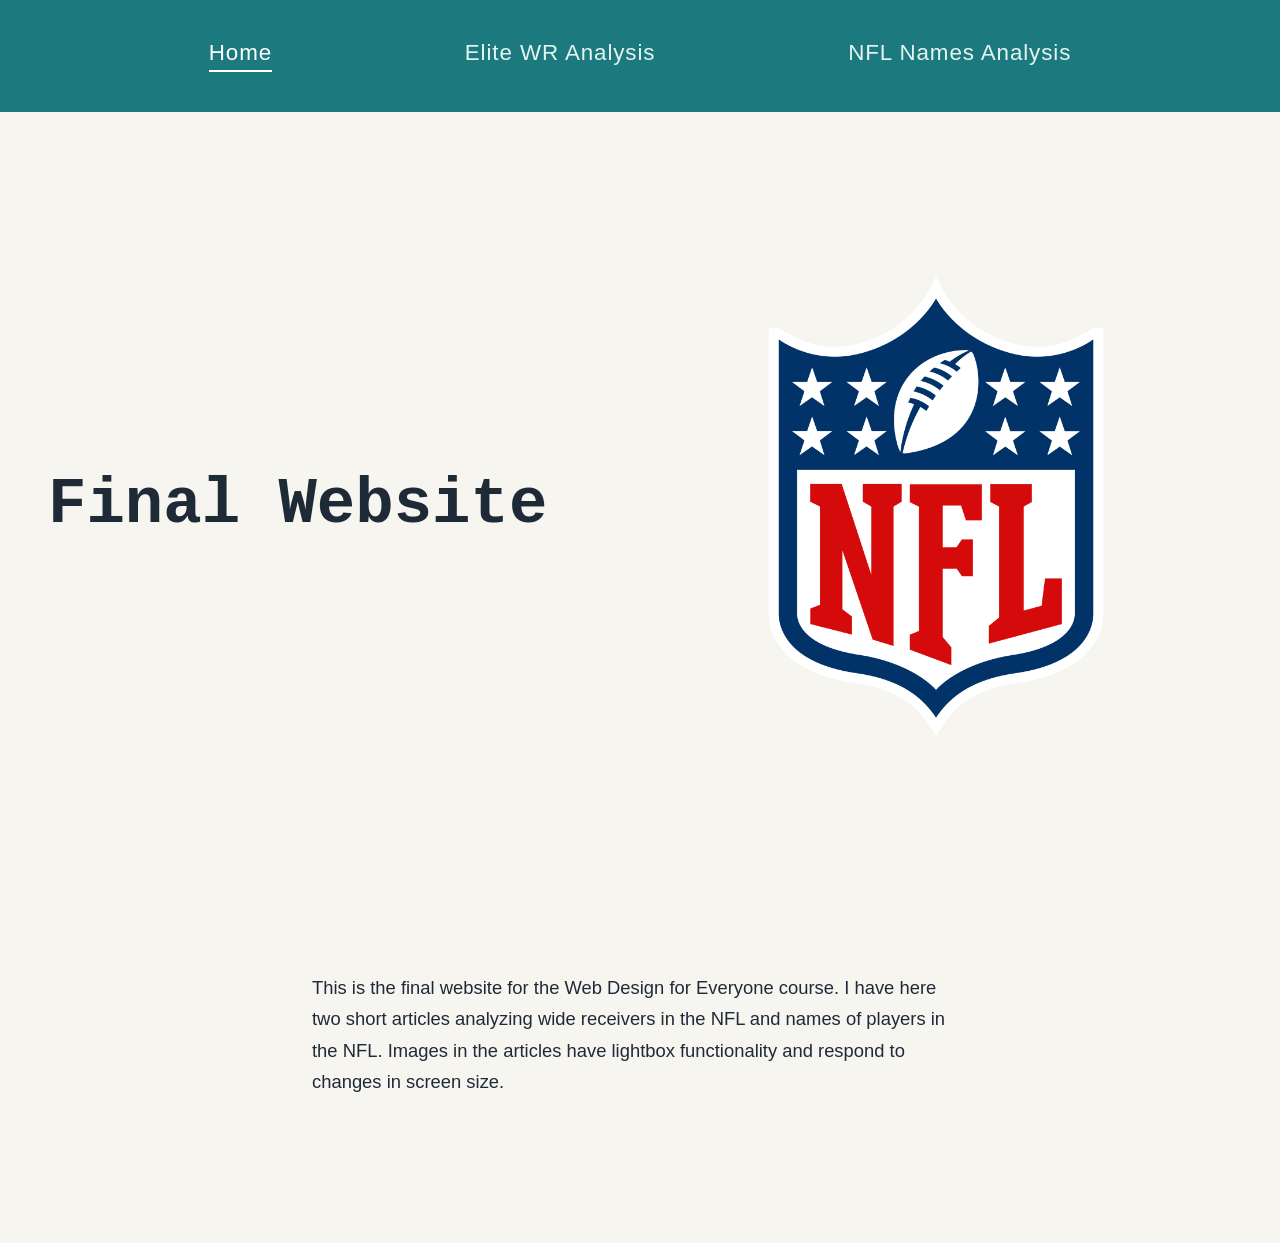
<file: index.html>
<!DOCTYPE html>
<html lang="en">
<head>
    <meta charset="UTF-8">
    <meta name="viewport" content="width=device-width, initial-scale=1.0">
    <title>Final Website</title>
    <link rel="stylesheet" href="CSS/style.css">
    <script src="font-cycle.js" defer></script>
</head>
<body>
    <header>
        <nav class="site-nav" aria-label="Main">
            <a href="index.html" aria-current="page">Home</a>
            <a href="WR_elite.html">Elite WR Analysis</a>
            <a href="nfl_names.html">NFL Names Analysis</a>
        </nav>

        <section class="hero">
            <h1 data-font-cycle>
                <span>Final Website</span>
            </h1>
            <img class="hero-img" src="nfl.png" alt="NFL Logo">
        </section>

    </header>

    <main class="content">
        <p>This is the final website for the Web Design for Everyone course. I have here two short articles analyzing wide receivers in the NFL and names of players in the NFL. Images in the articles have lightbox functionality and respond to changes in screen size.</p>

    </main>
    
</body>
</html>
</file>
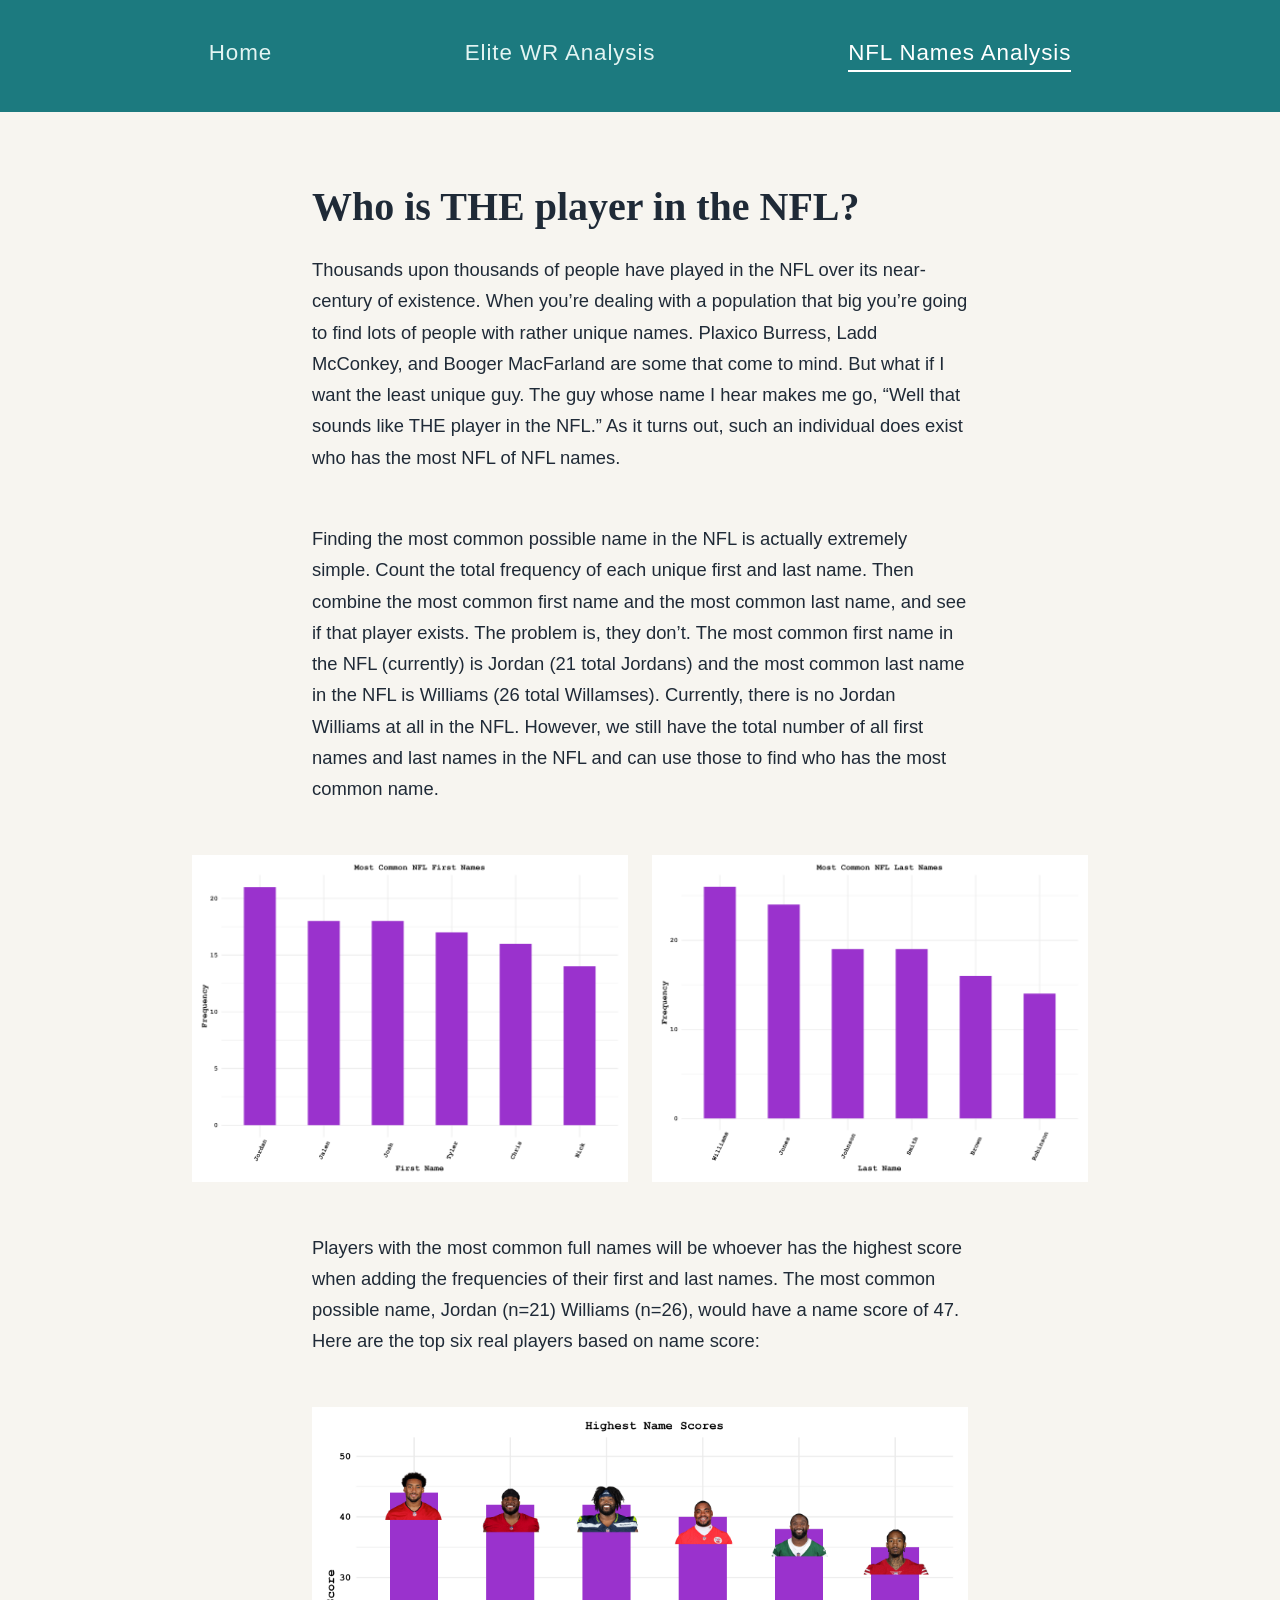
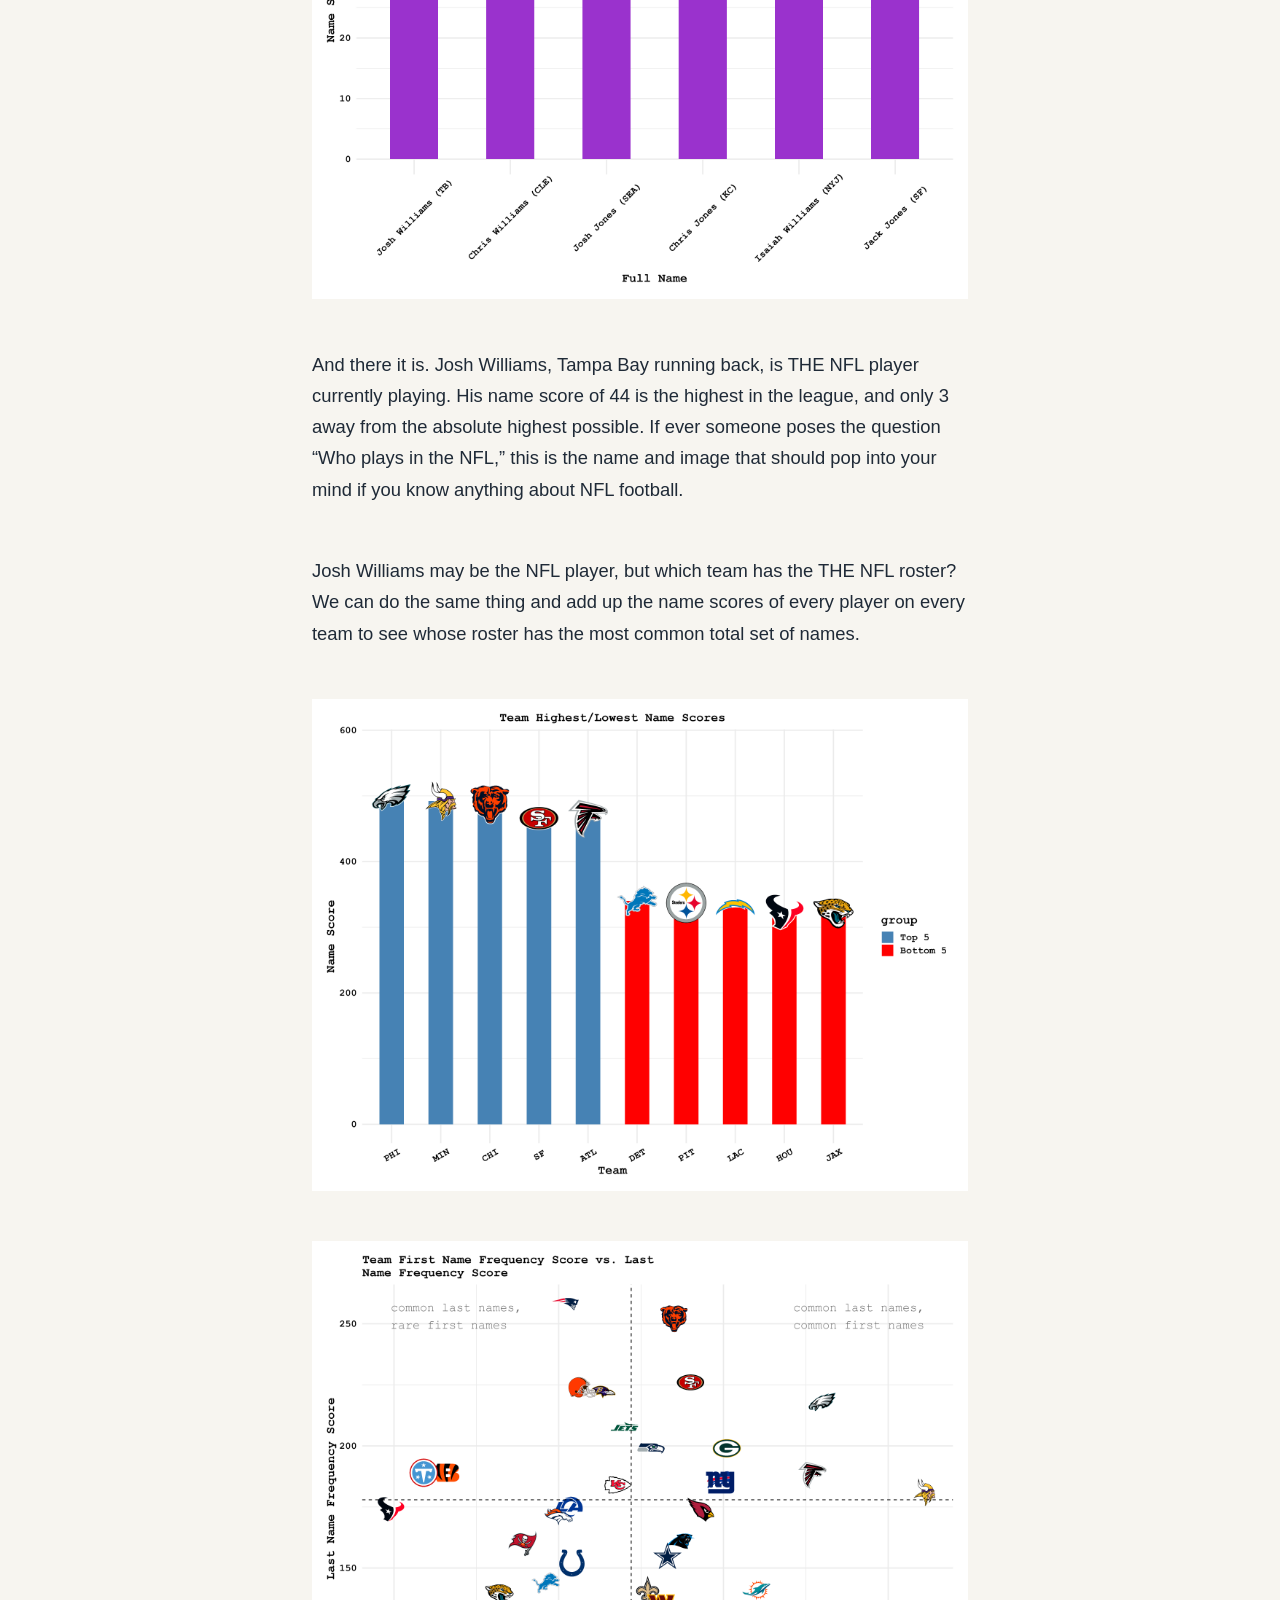
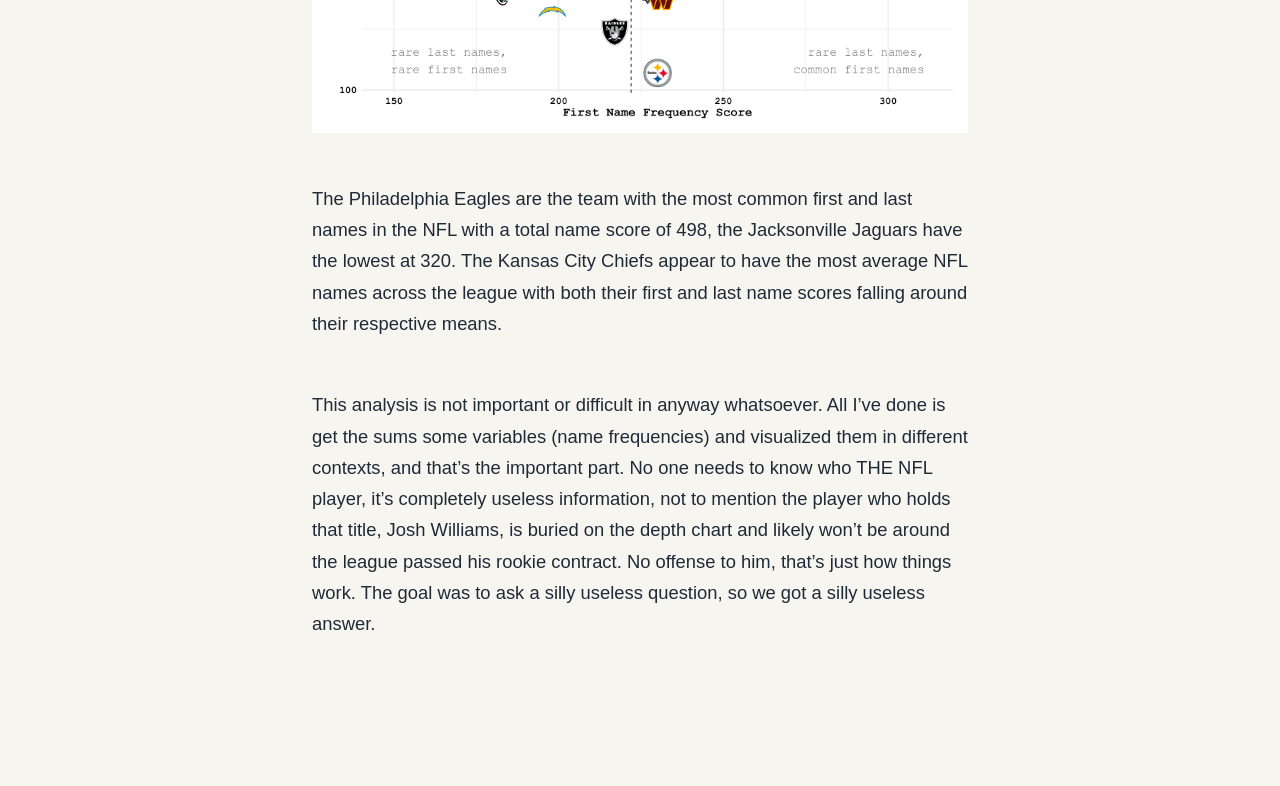
<file: nfl_names.html>
<!DOCTYPE html>
<html lang="en">
<head>
    <meta charset="UTF-8">
    <meta name="viewport" content="width=device-width, initial-scale=1.0">
    <title>Austen Jack Project Samples</title>
    <link rel="stylesheet" href="CSS/style.css">
    
</head>


<body>
    
    <nav class="site-nav" aria-label="Main">
        <a href="index.html">Home</a>
        <a href="WR_elite.html">Elite WR Analysis</a>
        <a href="nfl_names.html" aria-current="page">NFL Names Analysis</a>
    </nav>



<main class="content">
    <h1 class="content-title">Who is THE player in the NFL?</h1>
    <p>Thousands upon thousands of people have played in the NFL over its near-century of existence. When you’re dealing with a population that big you’re going to find lots of people with rather unique names. Plaxico Burress, Ladd McConkey, and Booger MacFarland are some that come to mind. But what if I want the least unique guy. The guy whose name I hear makes me go, “Well that sounds like THE player in the NFL.” As it turns out, such an individual does exist who has the most NFL of NFL names.</p>
    
    <p>Finding the most common possible name in the NFL is actually extremely simple. Count the total frequency of each unique first and last name. Then combine the most common first name and the most common last name, and see if that player exists. The problem is, they don’t. The most common first name in the NFL (currently) is Jordan (21 total Jordans) and the most common last name in the NFL is Williams (26 total Willamses). Currently, there is no Jordan Williams at all in the NFL. However, we still have the total number of all first names and last names in the NFL and can use those to find who has the most common name.</p>

    <div class="content-figure-pair">
        <figure class="content-figure">
            <img src="nfl_names_images/common_first_names.png" alt="Most Common First Names in the NFl">
        </figure>
 
        <figure class="content-figure">
            <img src="nfl_names_images/common_last_names.png" alt="Most Common Last Names in the NFl">
        </figure>
    </div>

    <p>Players with the most common full names will be whoever has the highest score when adding the frequencies of their first and last names. The most common possible name, Jordan (n=21) Williams (n=26), would have a name score of 47. Here are the top six real players based on name score:</p>

    <figure class="content-figure">
            <img src="nfl_names_images/most_common_full_names.png" alt="Most Common Full Names in the NFl">
    </figure>

    <p>And there it is. Josh Williams, Tampa Bay running back, is THE NFL player currently playing. His name score of 44 is the highest in the league, and only 3 away from the absolute highest possible. If ever someone poses the question “Who plays in the NFL,” this is the name and image that should pop into your mind if you know anything about NFL football.</p>
    
    <p>Josh Williams may be the NFL player, but which team has the THE NFL roster? We can do the same thing and add up the name scores of every player on every team to see whose roster has the most common total set of names.</p>

    <figure class="content-figure">
            <img src="nfl_names_images/most_common_team_names.png" alt="Teams With Most and Least Common Names in the NFl">
    </figure>

    <figure class="content-figure">
            <img src="nfl_names_images/team_name_scatter.png" alt="Team First Name Commonness Score vs Last Name Commonness Score">
    </figure>

    <p>The Philadelphia Eagles are the team with the most common first and last names in the NFL with a total name score of 498, the Jacksonville Jaguars have the lowest at 320. The Kansas City Chiefs appear to have the most average NFL names across the league with both their first and last name scores falling around their respective means. </p>
    <p>This analysis is not important or difficult in anyway whatsoever. All I’ve done is get the sums some variables (name frequencies) and visualized them in different contexts, and that’s the important part. No one needs to know who THE NFL player, it’s completely useless information, not to mention the player who holds that title, Josh Williams, is buried on the depth chart and likely won’t be around the league passed his rookie contract. No offense to him, that’s just how things work. The goal was to ask a silly useless question, so we got a silly useless answer.</p>
</main>

<script src="lightbox.js"></script>
</body>
</html>
</file>
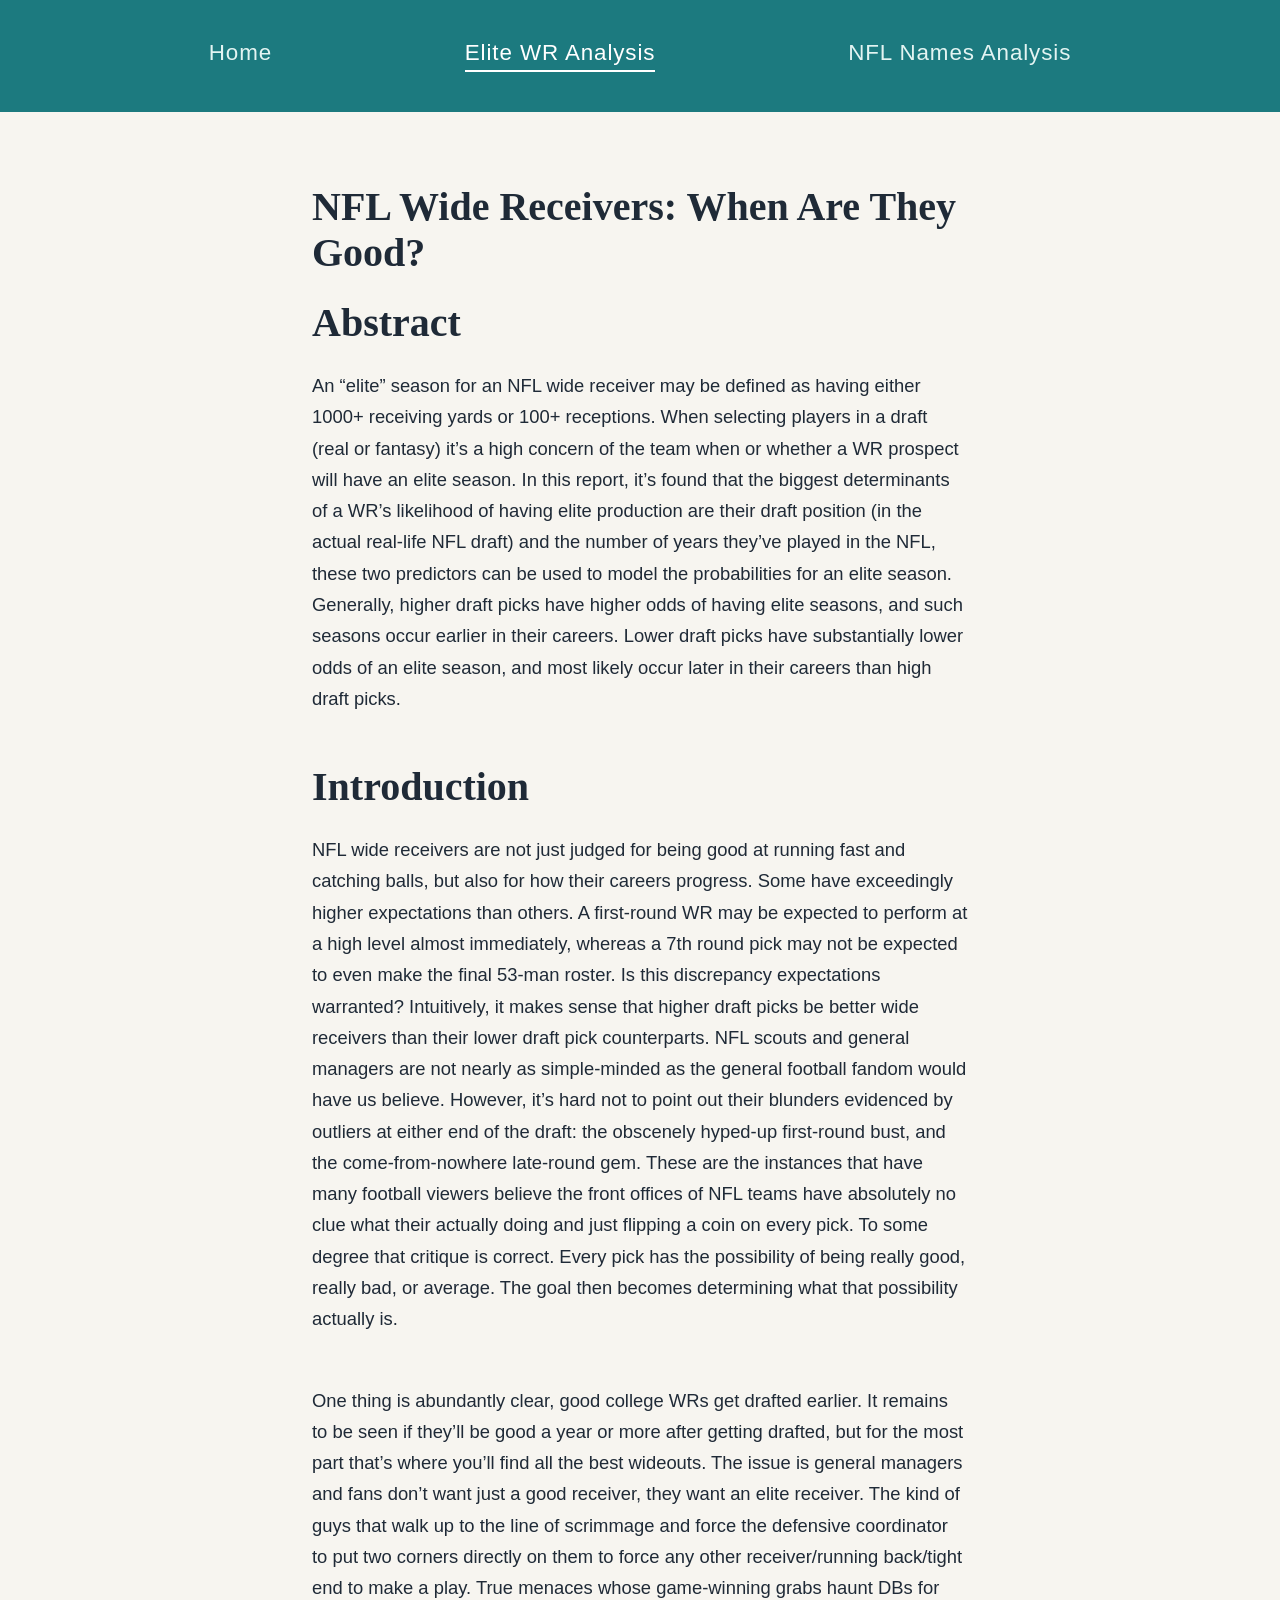
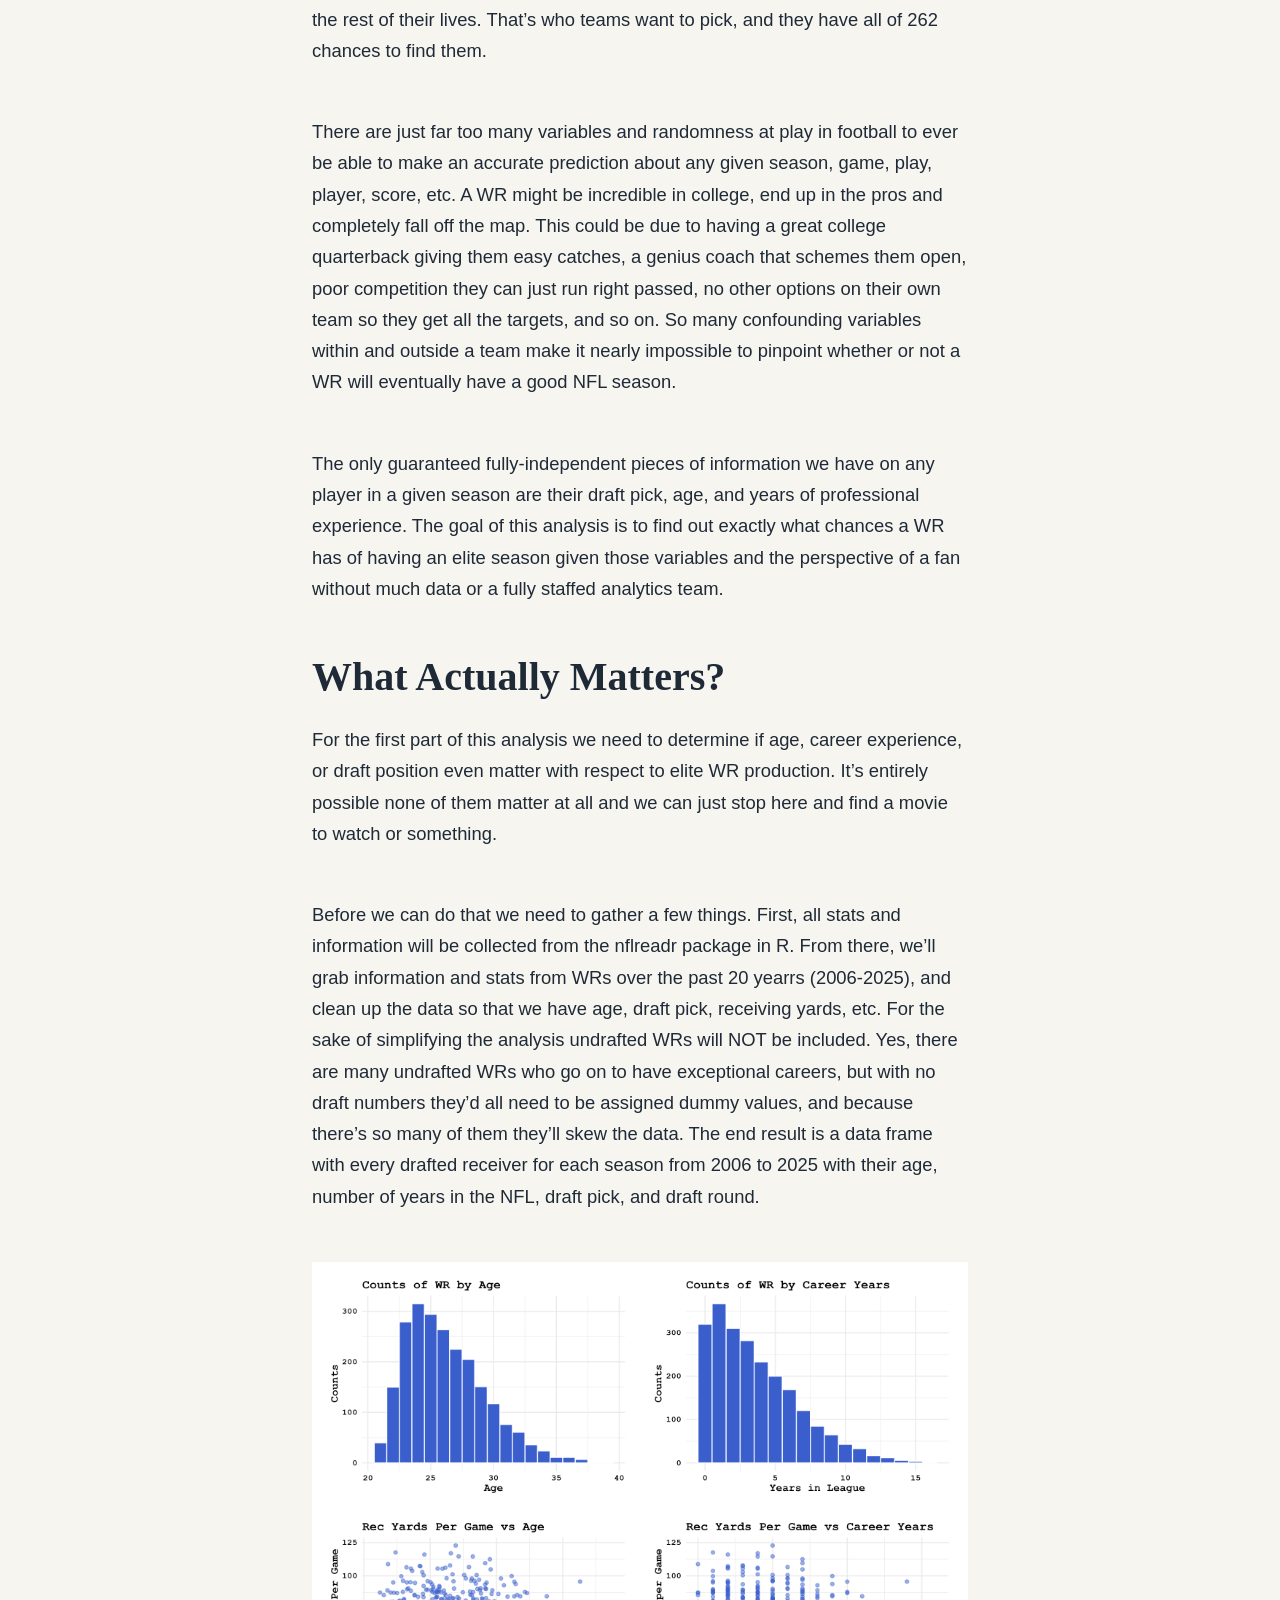
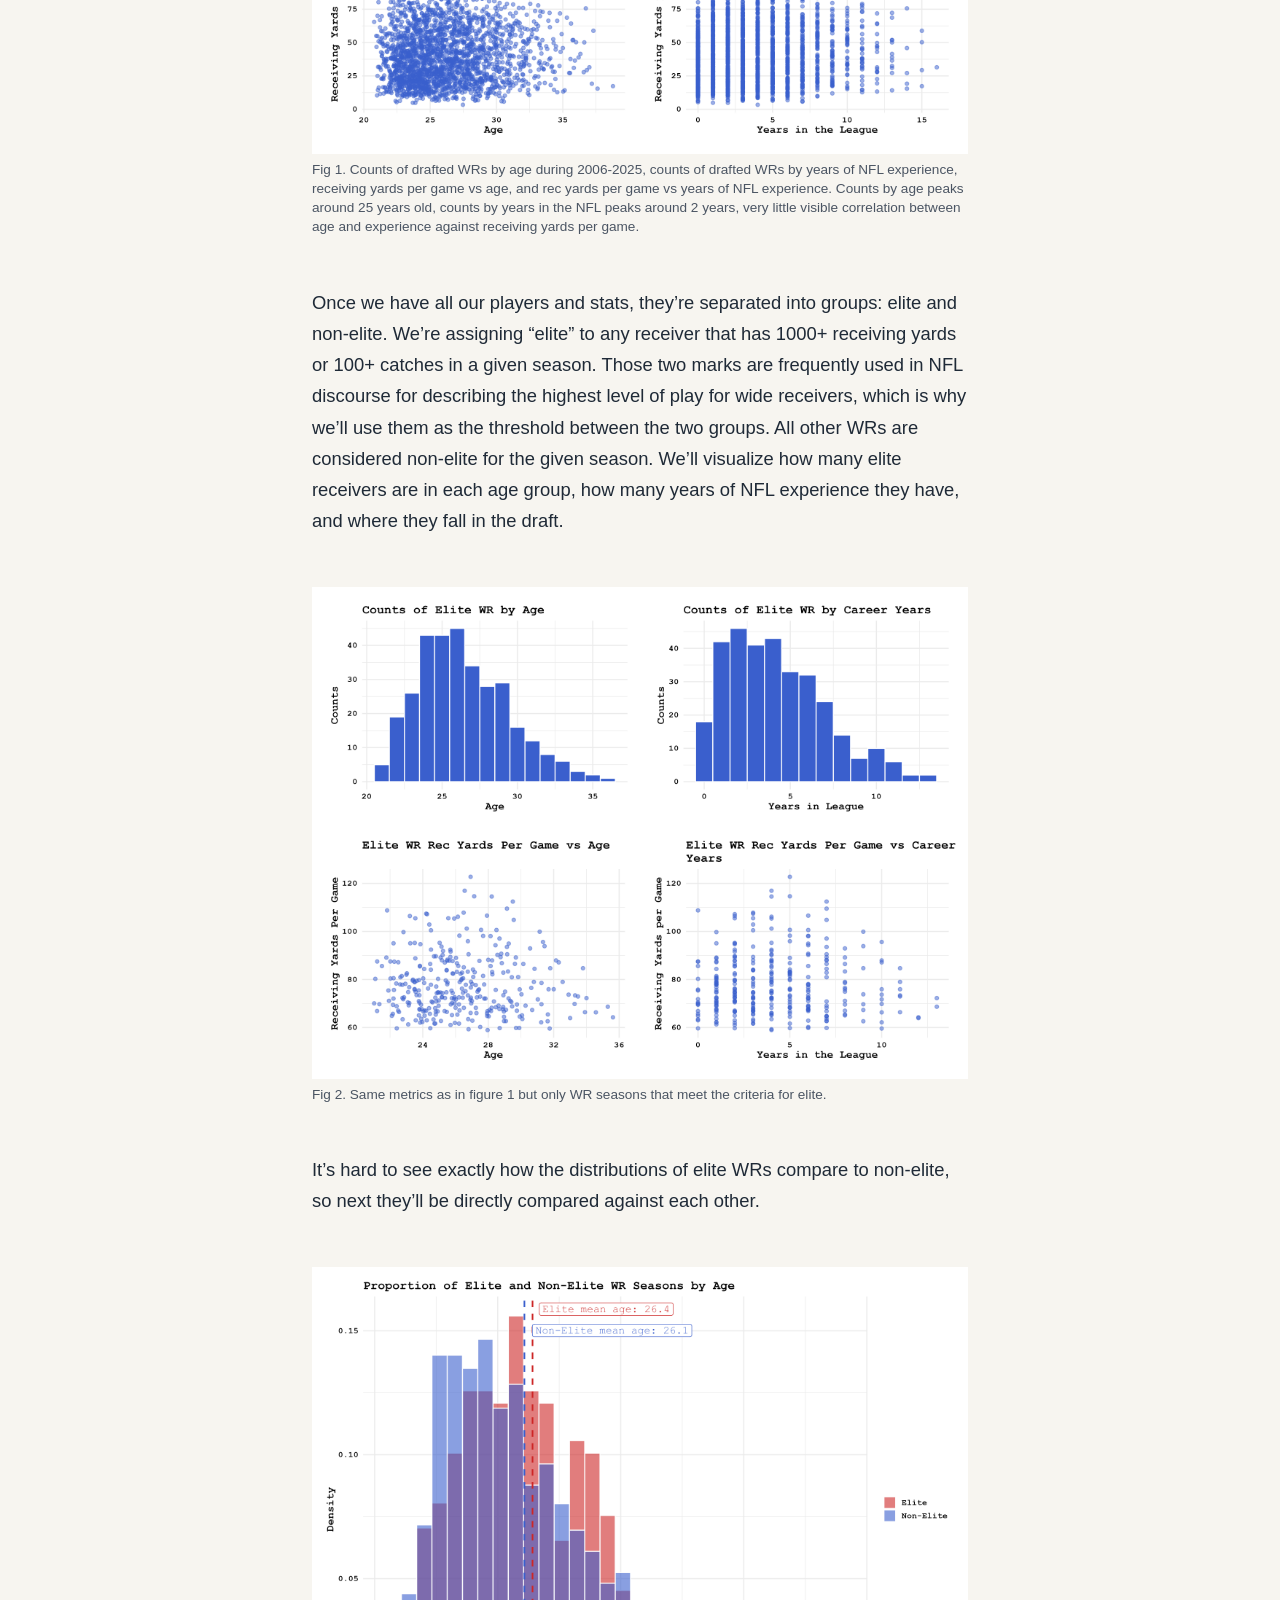
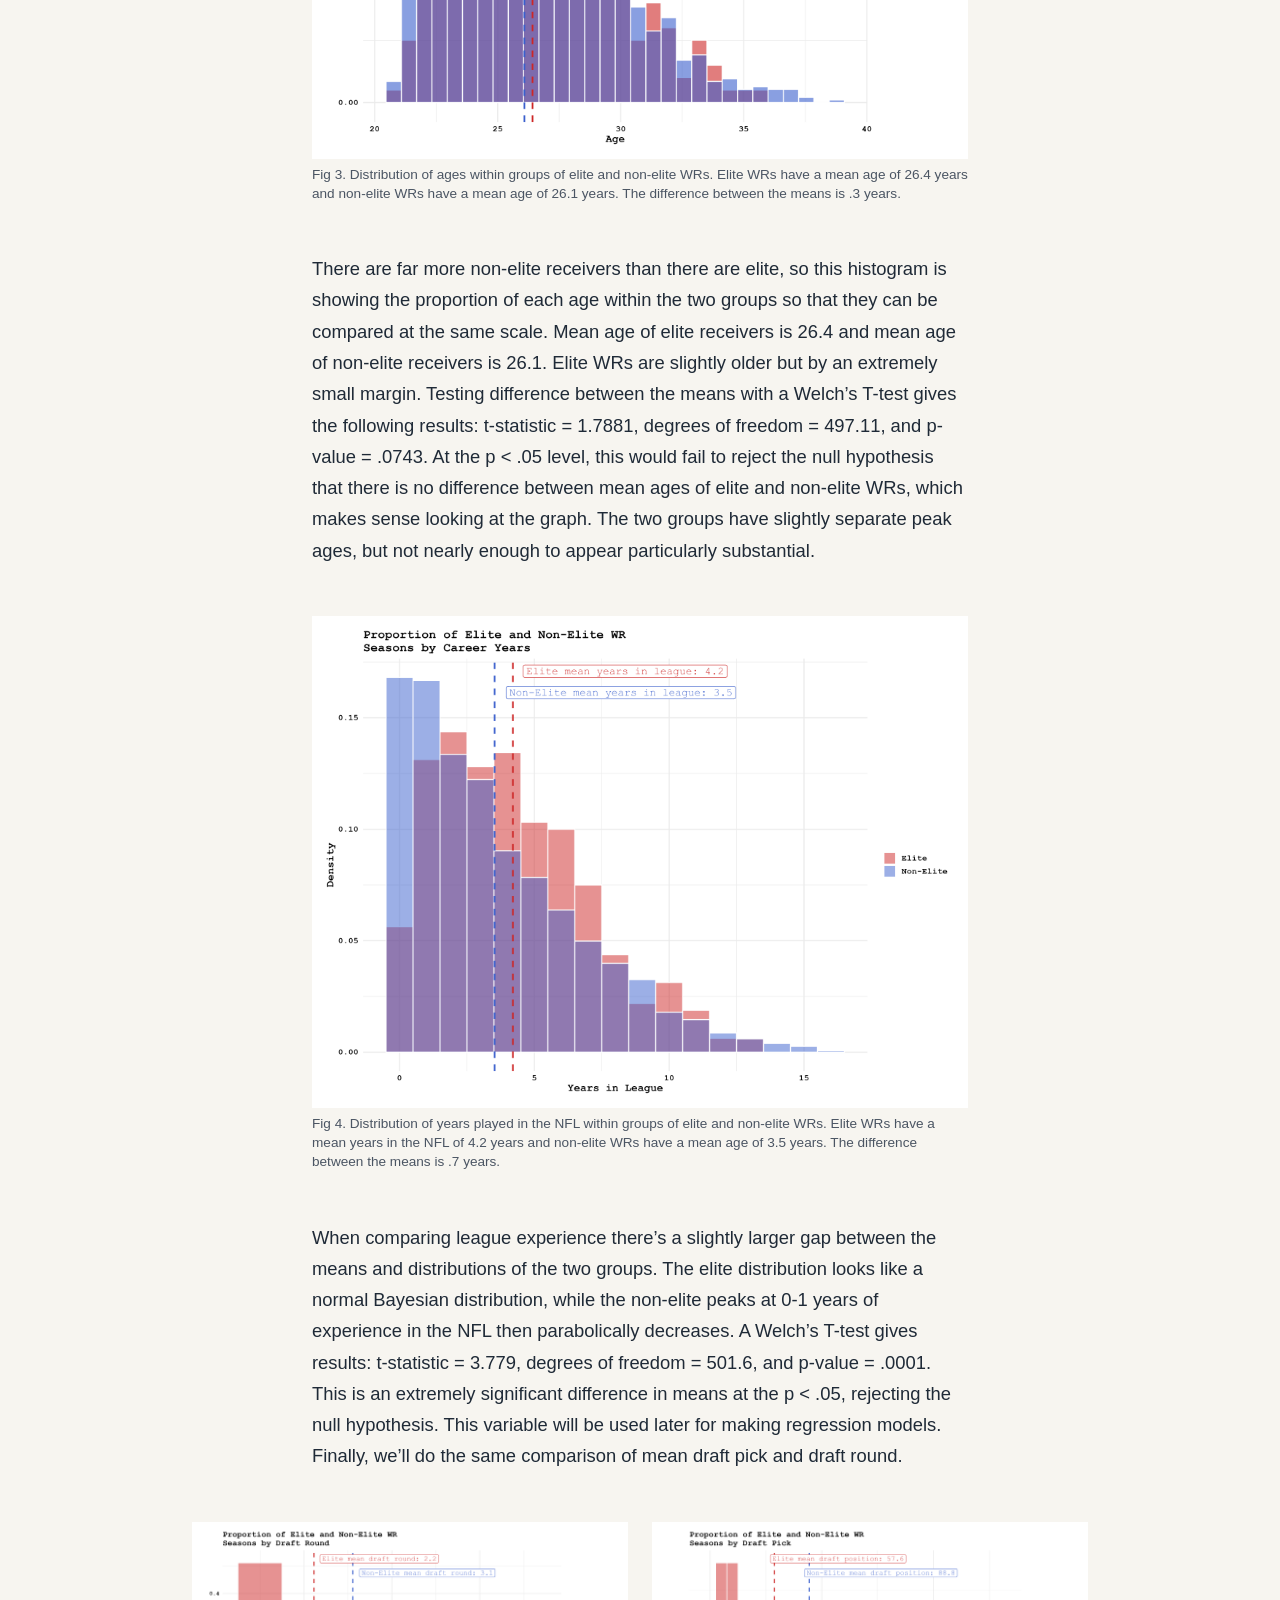
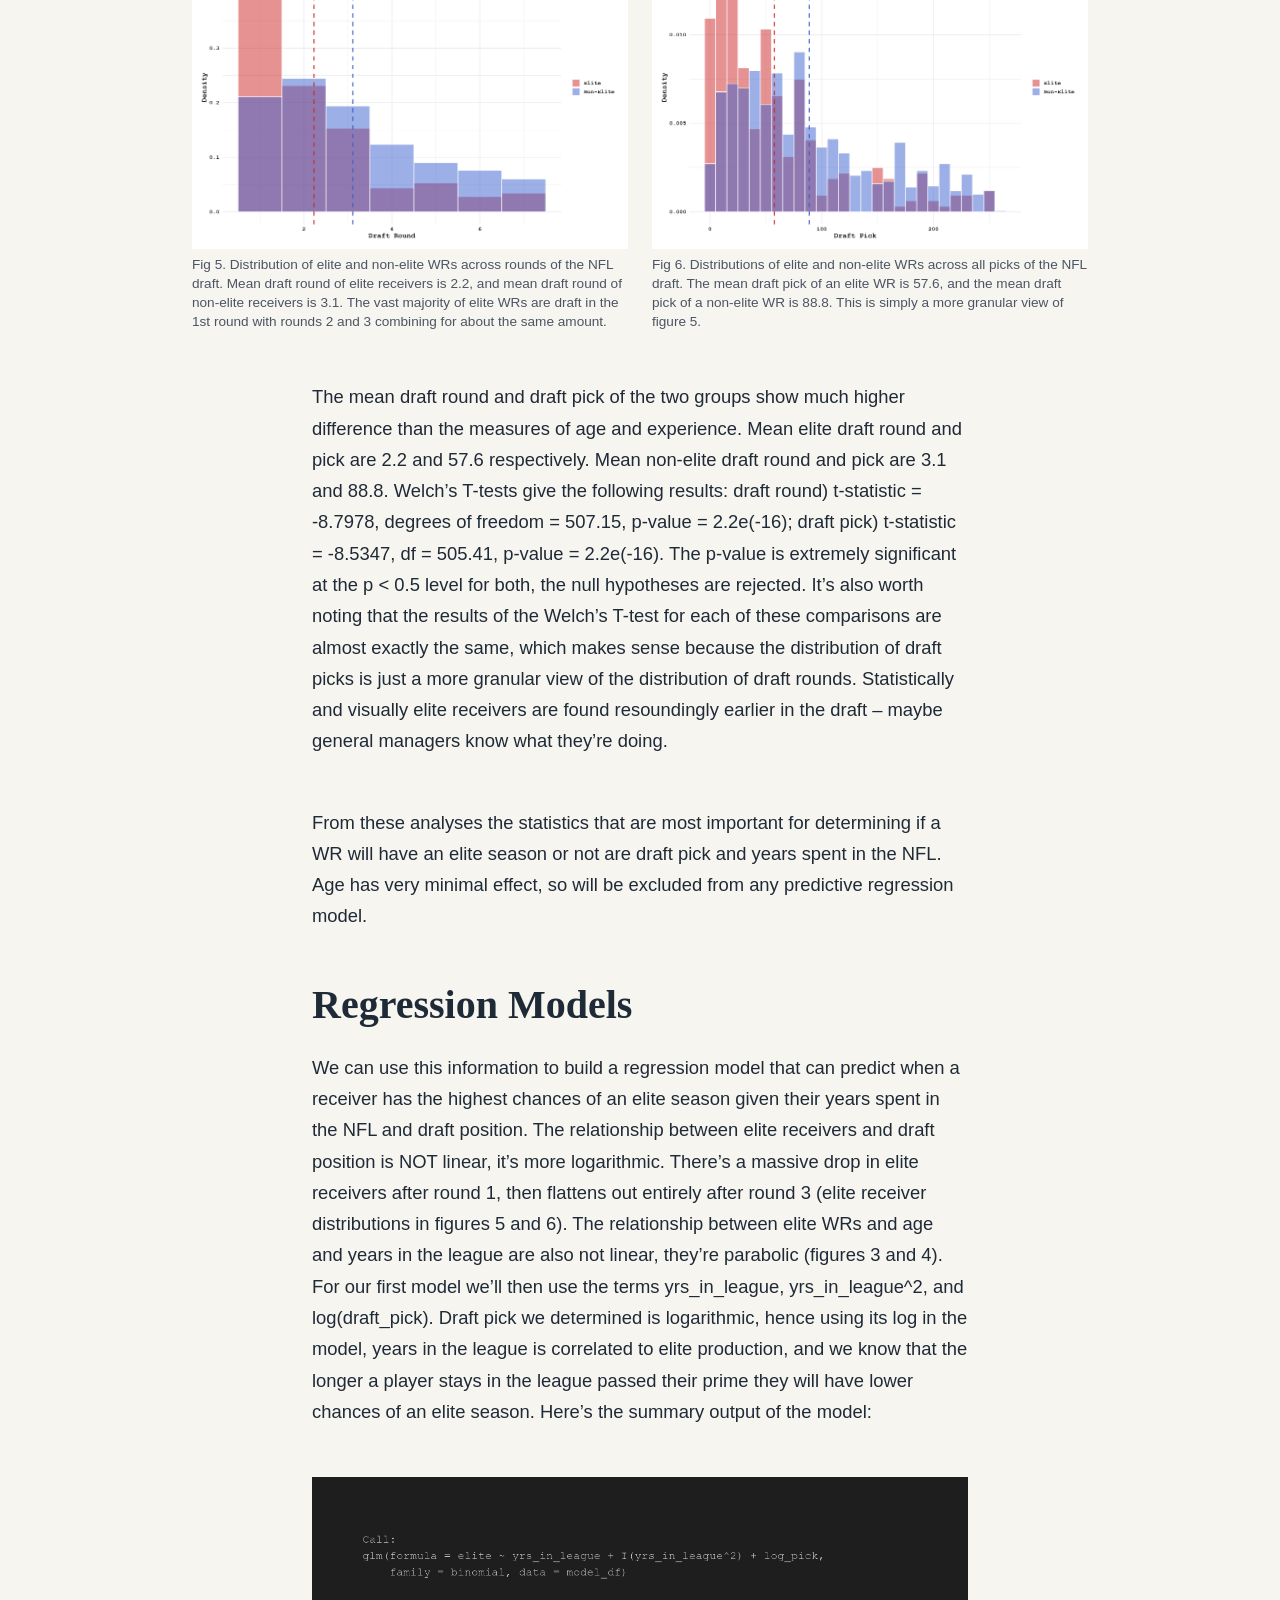
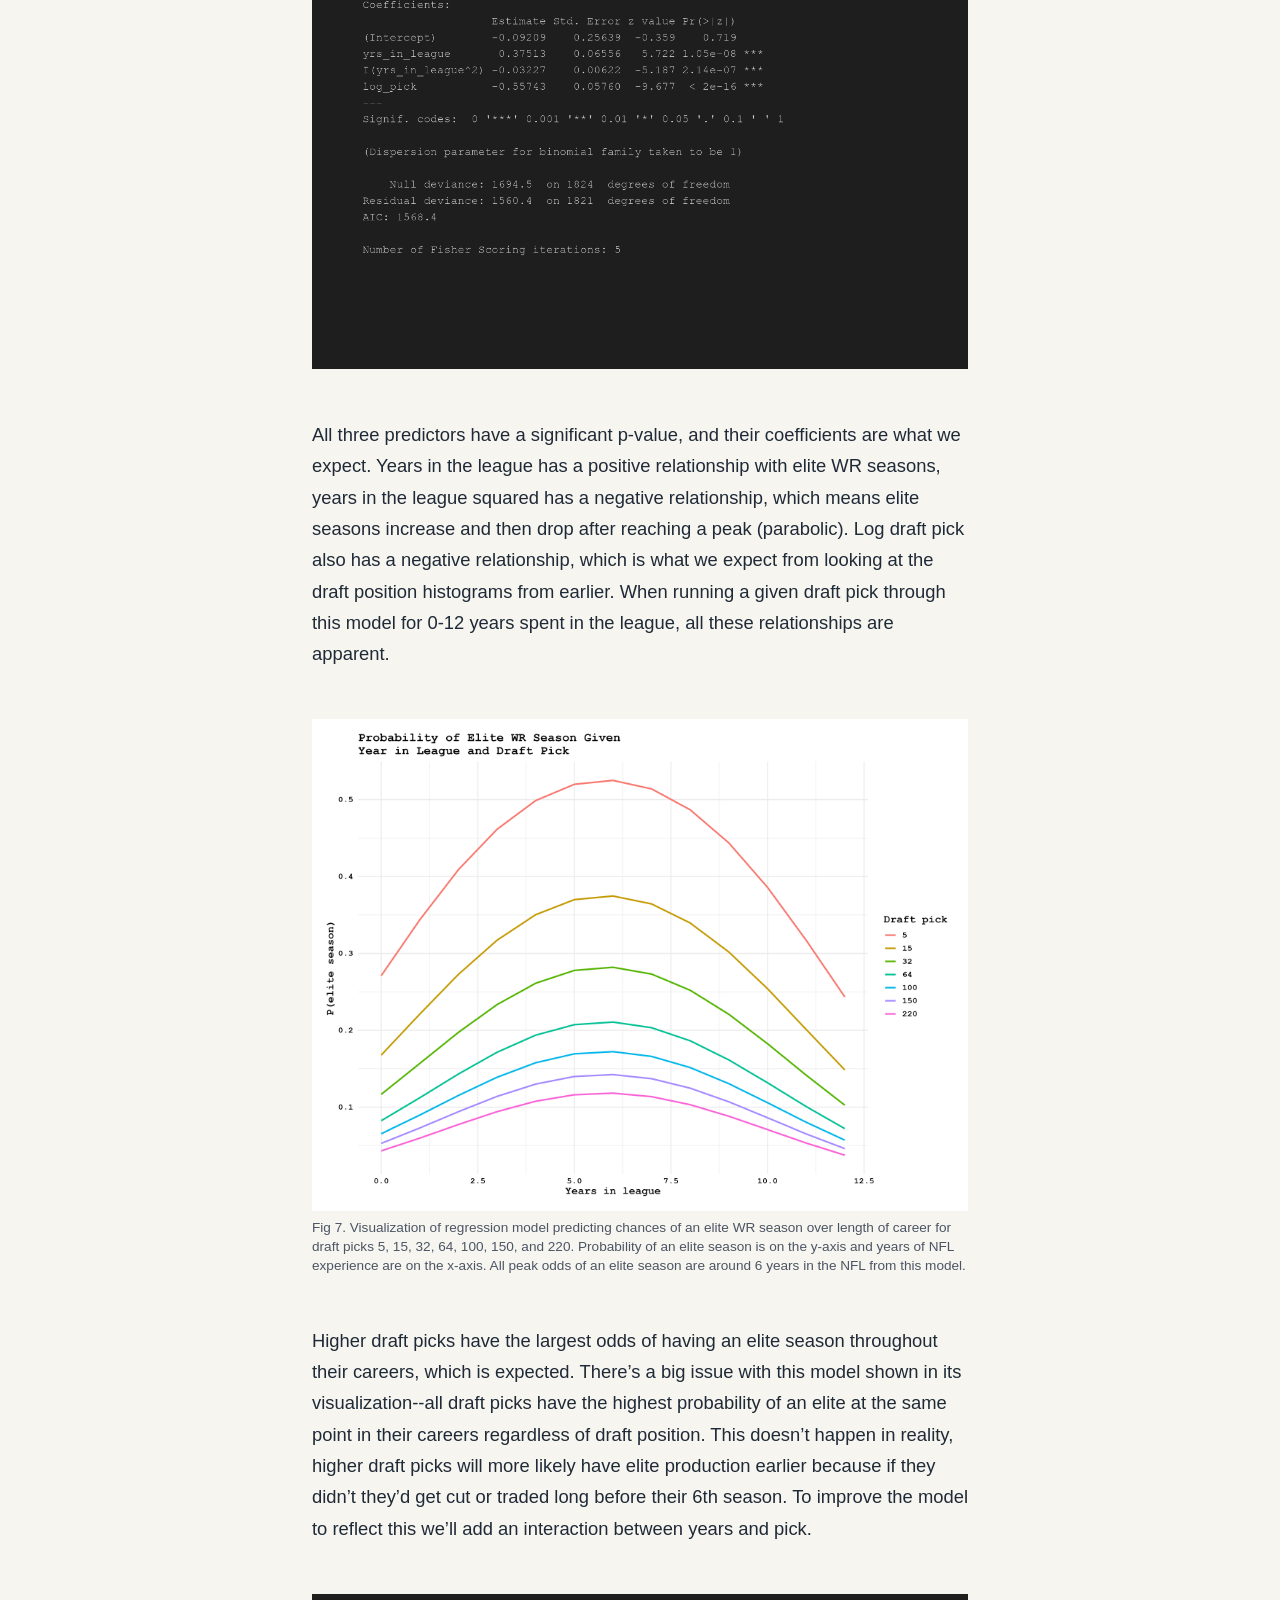
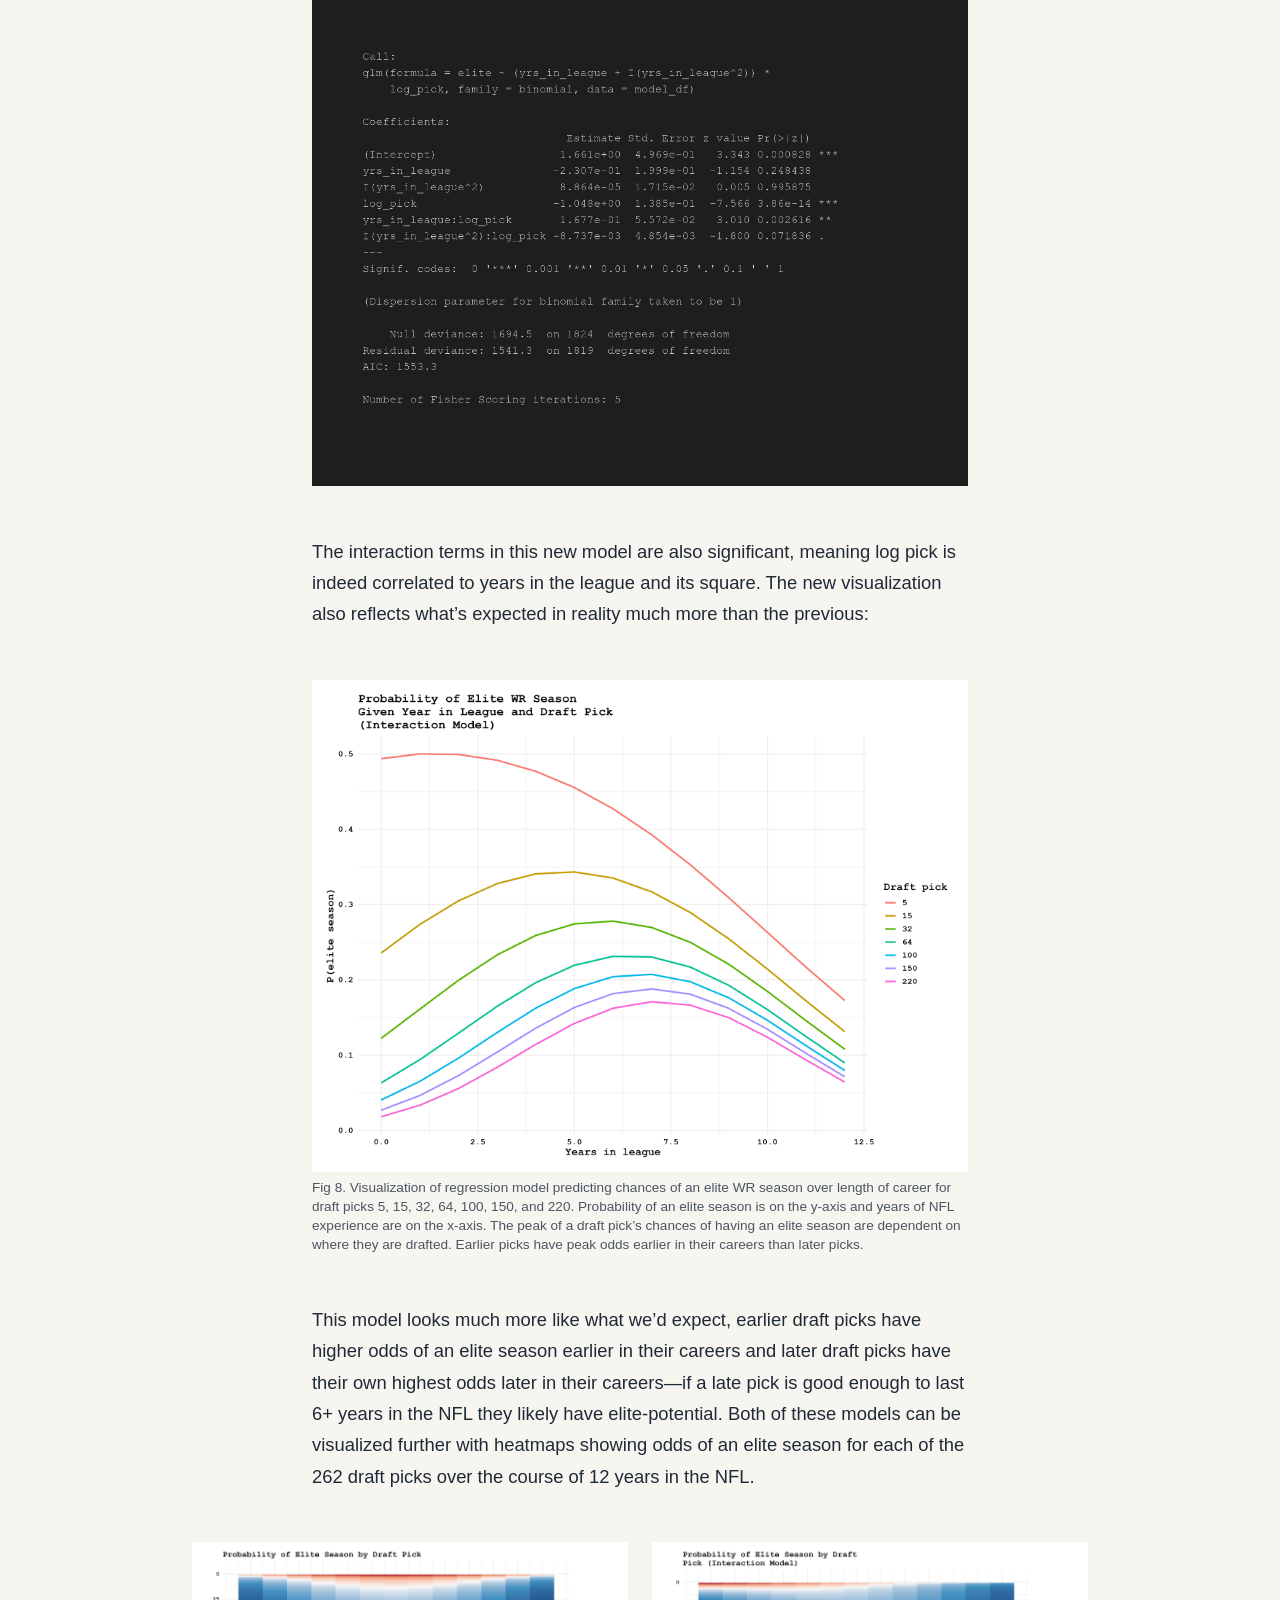
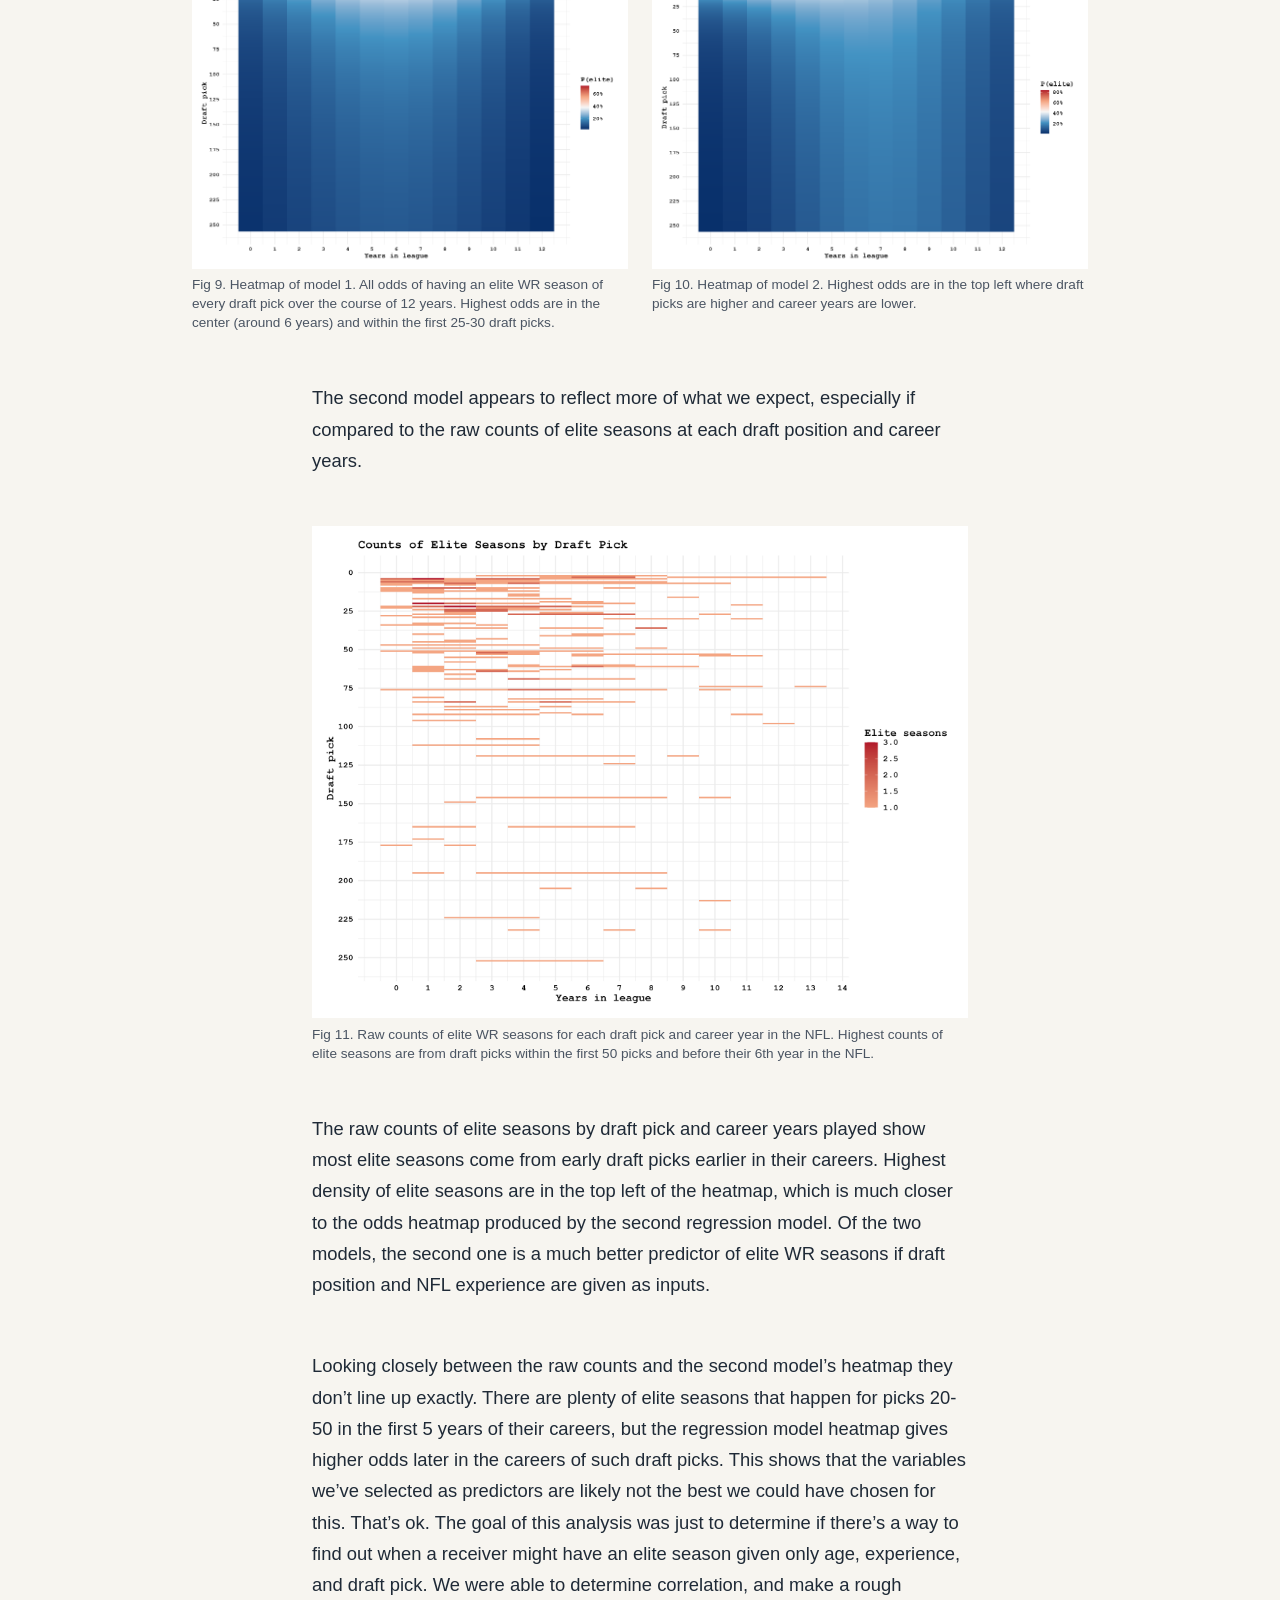
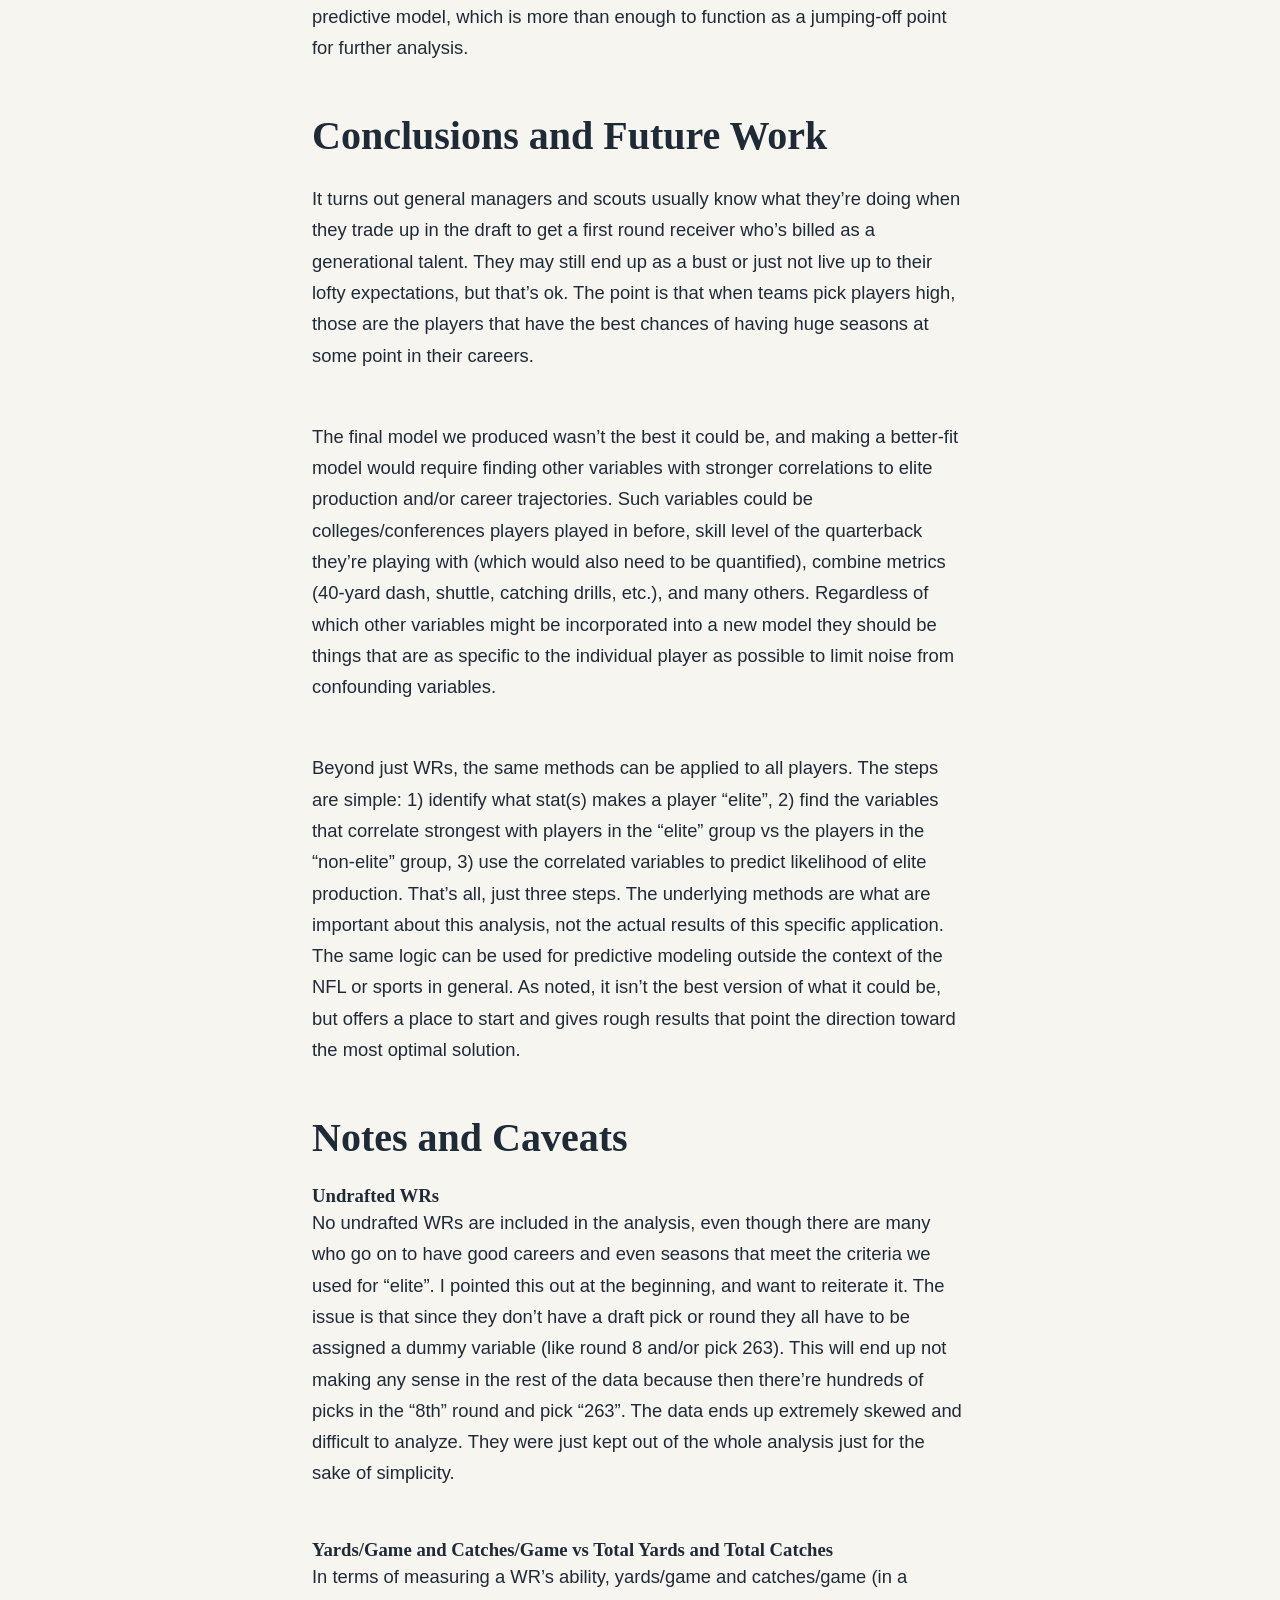
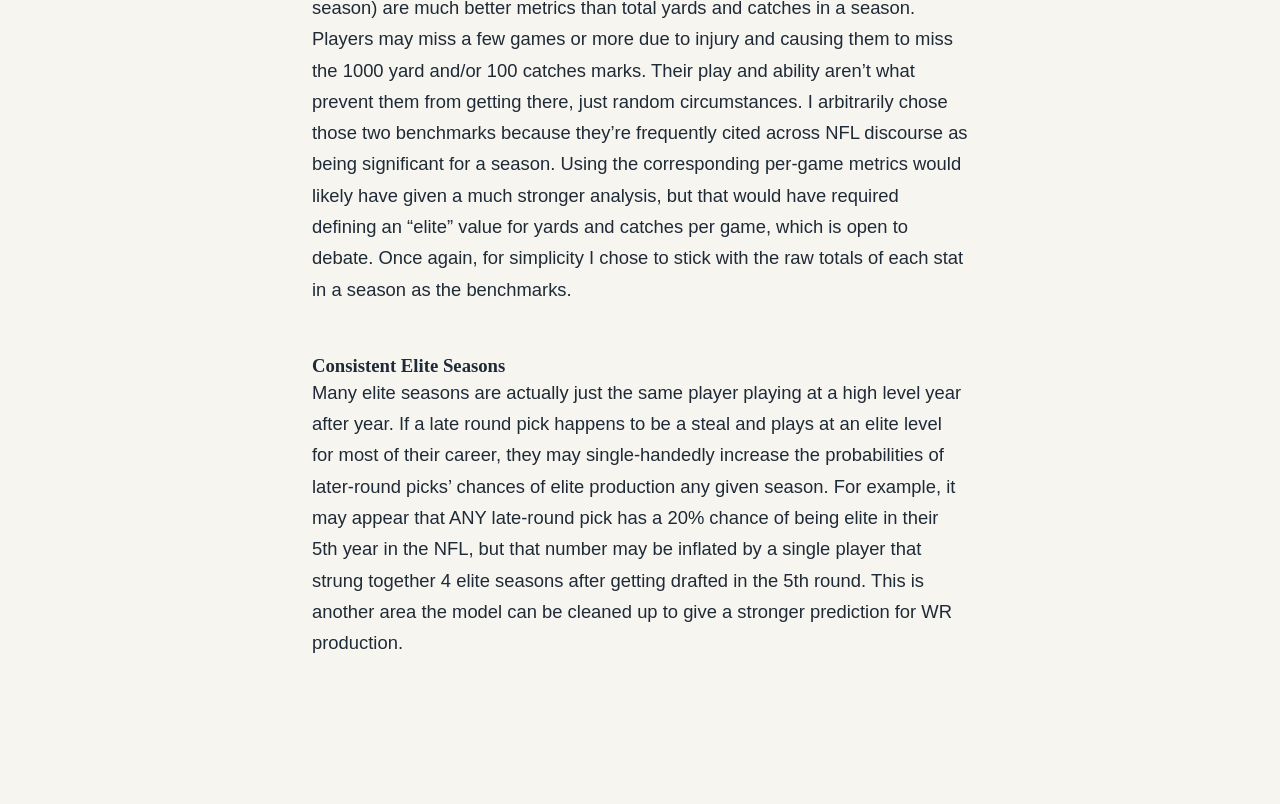
<file: WR_elite.html>
<!DOCTYPE html>
<html lang="en">
<head>
    <meta charset="UTF-8">
    <meta name="viewport" content="width=device-width, initial-scale=1.0">
    <title>WR Elite Seasons</title>
    <link rel="stylesheet" href="CSS/style.css">
</head>

<body>
    
      <nav class="site-nav" aria-label="Main">
        <a href="index.html">Home</a>
        <a href="WR_elite.html" aria-current="page">Elite WR Analysis</a>
        <a href="nfl_names.html">NFL Names Analysis</a>
    </nav>


  <main class="content">
    <h1 class="content-title">NFL Wide Receivers: When Are They Good?</h1>
    
    <h2 class="content-title">Abstract</h2>
    <p>An “elite” season for an NFL wide receiver may be defined as having either 1000+ receiving yards or 100+ receptions. When selecting players in a draft (real or fantasy) it’s a high concern of the team when or whether a WR prospect will have an elite season. In this report, it’s found that the biggest determinants of a WR’s likelihood of having elite production are their draft position (in the actual real-life NFL draft) and the number of years they’ve played in the NFL, these two predictors can be used to model the probabilities for an elite season. Generally, higher draft picks have higher odds of having elite seasons, and such seasons occur earlier in their careers. Lower draft picks have substantially lower odds of an elite season, and most likely occur later in their careers than high draft picks.</p>
    
    
    
    
    <h2 class="content-title">Introduction</h2>
    <p>NFL wide receivers are not just judged for being good at running fast and catching balls, but also for how their careers progress. Some have exceedingly higher expectations than others. A first-round WR may be expected to perform at a high level almost immediately, whereas a 7th round pick may not be expected to even make the final 53-man roster. Is this discrepancy expectations warranted? Intuitively, it makes sense that higher draft picks be better wide receivers than their lower draft pick counterparts. NFL scouts and general managers are not nearly as simple-minded as the general football fandom would have us believe. However, it’s hard not to point out their blunders evidenced by outliers at either end of the draft: the obscenely hyped-up first-round bust, and the come-from-nowhere late-round gem. These are the instances that have many football viewers believe the front offices of NFL teams have absolutely no clue what their actually doing and just flipping a coin on every pick. To some degree that critique is correct. Every pick has the possibility of being really good, really bad, or average. The goal then becomes determining what that possibility actually is.</p>
    <p>One thing is abundantly clear, good college WRs get drafted earlier. It remains to be seen if they’ll be good a year or more after getting drafted, but for the most part that’s where you’ll find all the best wideouts. The issue is general managers and fans don’t want just a good receiver, they want an elite receiver. The kind of guys that walk up to the line of scrimmage and force the defensive coordinator to put two corners directly on them to force any other receiver/running back/tight end to make a play. True menaces whose game-winning grabs haunt DBs for the rest of their lives. That’s who teams want to pick, and they have all of 262 chances to find them.</p>
    <p>There are just far too many variables and randomness at play in football to ever be able to make an accurate prediction about any given season, game, play, player, score, etc. A WR might be incredible in college, end up in the pros and completely fall off the map. This could be due to having a great college quarterback giving them easy catches, a genius coach that schemes them open, poor competition they can just run right passed, no other options on their own team so they get all the targets, and so on. So many confounding variables within and outside a team make it nearly impossible to pinpoint whether or not a WR will eventually have a good NFL season.</p>
    <p>The only guaranteed fully-independent pieces of information we have on any player in a given season are their draft pick, age, and years of professional experience. The goal of this analysis is to find out exactly what chances a WR has of having an elite season given those variables and the perspective of a fan without much data or a fully staffed analytics team.</p>

    <h2 class="content-title">What Actually Matters?</h2>
    <p>For the first part of this analysis we need to determine if age, career experience, or draft position even matter with respect to elite WR production. It’s entirely possible none of them matter at all and we can just stop here and find a movie to watch or something.</p>
    <p>Before we can do that we need to gather a few things. First, all stats and information will be collected from the nflreadr package in R. From there, we’ll grab information and stats from WRs over the past 20 yearrs (2006-2025), and clean up the data so that we have age, draft pick, receiving yards, etc. For the sake of simplifying the analysis undrafted WRs will NOT be included. Yes, there are many undrafted WRs who go on to have exceptional careers, but with no draft numbers they’d all need to be assigned dummy values, and because there’s so many of them they’ll skew the data. The end result is a data frame with every drafted receiver for each season from 2006 to 2025 with their age, number of years in the NFL, draft pick, and draft round.</p>



    <figure class="content-figure">
      <img src="WR_images/wr_plot.png" alt="WR Stats Plot">
      <figcaption>Fig 1. Counts of drafted WRs by age during 2006-2025, counts of drafted WRs by years of NFL experience, receiving yards per game vs age, and rec yards per game vs years of NFL experience. Counts by age peaks around 25 years old, counts by years in the NFL peaks around 2 years, very little visible correlation between age and experience against receiving yards per game.</figcaption>
    </figure>

    <p>Once we have all our players and stats, they’re separated into groups: elite and non-elite. We’re assigning “elite” to any receiver that has 1000+ receiving yards or 100+ catches in a given season. Those two marks are frequently used in NFL discourse for describing the highest level of play for wide receivers, which is why we’ll use them as the threshold between the two groups. All other WRs are considered non-elite for the given season. We’ll visualize how many elite receivers are in each age group, how many years of NFL experience they have, and where they fall in the draft.</p>


    <figure class="content-figure">
      <img src="WR_images/elite_wr_plot.png" alt="Elite WR Stats Plot">
      <figcaption>Fig 2. Same metrics as in figure 1 but only WR seasons that meet the criteria for elite.</figcaption>
    </figure>

    <p>It’s hard to see exactly how the distributions of elite WRs compare to non-elite, so next they’ll be directly compared against each other.</p>

    <figure class="content-figure">
      <img src="WR_images/elite_v_non-e_age.png" alt="Elite vs Non-elite WR ages">
      <figcaption>Fig 3. Distribution of ages within groups of elite and non-elite WRs. Elite WRs have a mean age of 26.4 years and non-elite WRs have a mean age of 26.1 years. The difference between the means is .3 years.</figcaption>
    </figure>

    <p>There are far more non-elite receivers than there are elite, so this histogram is showing the proportion of each age within the two groups so that they can be compared at the same scale. Mean age of elite receivers is 26.4 and mean age of non-elite receivers is 26.1. Elite WRs are slightly older but by an extremely small margin. Testing difference between the means with a  Welch’s T-test gives the following results: t-statistic = 1.7881, degrees of freedom = 497.11, and p-value = .0743. At the p < .05 level, this would fail to reject the null hypothesis that there is no difference between mean ages of elite and non-elite WRs, which makes sense looking at the graph. The two groups have slightly separate peak ages, but not nearly enough to appear particularly substantial. </p>

    <figure class="content-figure">
      <img src="WR_images/elite_v_non-e_years.png" alt="Elite vs Non-elite WR years in NFL">
      <figcaption>Fig 4. Distribution of years played in the NFL within groups of elite and non-elite WRs. Elite WRs have a mean years in the NFL of 4.2 years and non-elite WRs have a mean age of 3.5 years. The difference between the means is .7 years.</figcaption>
    </figure>

    <p>When comparing league experience there’s a slightly larger gap between the means and distributions of the two groups. The elite distribution looks like a normal Bayesian distribution, while the non-elite peaks at 0-1 years of experience in the NFL then parabolically decreases. A Welch’s T-test gives results: t-statistic = 3.779, degrees of freedom = 501.6, and p-value = .0001. This is an extremely significant difference in means at the p < .05, rejecting the null hypothesis. This variable will be used later for making regression models. Finally, we’ll do the same comparison of mean draft pick and draft round.</p>

    <div class="content-figure-pair">
      <figure class="content-figure">
        <img src="WR_images/elite_v_non-e_round.png" alt="Elite vs Non-elite WR Draft Rounds">
        <figcaption>Fig 5. Distribution of elite and non-elite WRs across rounds of the NFL draft. Mean draft round of elite receivers is 2.2, and mean draft round of non-elite receivers is 3.1. The vast majority of elite WRs are draft in the 1st round with rounds 2 and 3 combining for about the same amount.</figcaption>
      </figure>
 
      <figure class="content-figure">
        <img src="WR_images/elite_v_non-e_pick.png" alt="Elite vs Non-elite WR Draft Pick">
        <figcaption>Fig 6. Distributions of elite and non-elite WRs across all picks of the NFL draft. The mean draft pick of an elite WR is 57.6, and the mean draft  pick of a non-elite WR is 88.8. This is simply a  more granular view of figure 5.</figcaption>
      </figure>
    </div>

    <p>The mean draft round and draft pick of the two groups show much higher difference than the measures of age and experience. Mean elite draft round and pick are 2.2 and 57.6 respectively. Mean non-elite draft round and pick are 3.1 and 88.8. Welch’s T-tests give the following results: draft round) t-statistic = -8.7978, degrees of freedom = 507.15, p-value = 2.2e(-16); draft pick) t-statistic = -8.5347, df = 505.41, p-value = 2.2e(-16). The p-value is extremely significant at the p < 0.5 level for both, the null hypotheses are rejected. It’s also worth noting that the results of the Welch’s T-test for each of these comparisons are almost exactly the same, which makes sense because the distribution of draft picks is just a more granular view of the distribution of draft rounds. Statistically and visually elite receivers are found resoundingly earlier in the draft – maybe general managers know what they’re doing. </p>
    <p>From these analyses the statistics that are most important for determining if a WR will have an elite season or not are draft pick and years spent in the NFL. Age has very minimal effect, so will be excluded from any predictive regression model.</p>
    
    
    <h2 class="content-title">Regression Models</h2>
    
    <p>We can use this information to build a regression model that can predict when a receiver has the highest chances of an elite season given their years spent in the NFL and draft position. The relationship between elite receivers and draft position is NOT linear, it’s more logarithmic. There’s a massive drop in elite receivers after round 1, then flattens out entirely after round 3 (elite receiver distributions in figures 5 and 6). The relationship between elite WRs and age and years in the league are also not linear, they’re parabolic (figures 3 and 4). For our first model we’ll then use the terms yrs_in_league, yrs_in_league^2, and log(draft_pick). Draft pick we determined is logarithmic, hence using its log in the model, years in the league is correlated to elite production, and we know that the longer a player stays in the league passed their prime they will have lower chances of an elite season. Here’s the summary output of the model:</p>

    <figure class="content-figure">
      <img src="WR_images/m2_summary.png" alt="First regression model summary">
    </figure>

    <p>All three predictors have a significant p-value, and their coefficients are what we expect. Years in the league has a positive relationship with elite WR seasons, years in the league squared has a negative relationship, which means elite seasons increase and then drop after reaching a peak (parabolic). Log draft pick also has a negative relationship, which is what we expect from looking at the draft position histograms from earlier. When running a given draft pick through this model for 0-12 years spent in the league, all these relationships are apparent.</p>
    
    
    <figure class="content-figure">
      <img src="WR_images/elite_prob_m1.png" alt="Regression Model 1 Probabilites">
      <figcaption>Fig 7. Visualization of regression model predicting chances of an elite WR season over length of career for draft picks 5, 15, 32, 64, 100, 150, and 220.  Probability of an elite season is on the y-axis and years of NFL experience are on the x-axis. All peak odds of an elite season are around 6 years in the NFL from this model.</figcaption>
    </figure>

    <p>Higher draft picks have the largest odds of having an elite season throughout their careers, which is expected. There’s a big issue with this model shown in its visualization--all draft picks have the highest probability of an elite at the same point in their careers regardless of draft position. This doesn’t happen in reality, higher draft picks will more likely have elite production earlier because if they didn’t they’d get cut or traded long before their 6th season. To improve the model to reflect this we’ll add an interaction between years and pick. </p>

    <figure class="content-figure">
      <img src="WR_images/m4_summary.png" alt="Second regression model summary">
    </figure>

    <p>The interaction terms in this new model are also significant, meaning log pick is indeed correlated to years in the league and its square. The new visualization also reflects what’s expected in reality much more than the previous:</p>

    <figure class="content-figure">
        <img src="WR_images/elite_prob_m2.png" alt="Regression Model 2 Probabilites">
        <figcaption>Fig 8. Visualization of regression model predicting chances of an elite WR season over length of career for draft picks 5, 15, 32, 64, 100, 150, and 220.  Probability of an elite season is on the y-axis and years of NFL experience are on the x-axis. The peak of a draft pick’s chances of having an elite season are dependent on where they are drafted. Earlier picks have peak odds earlier in their careers than later picks. </figcaption>
    </figure>

    <p>This model looks much more like what we’d expect, earlier draft picks have higher odds of an elite season earlier in their careers and later draft picks have their own highest odds later in their careers—if a late pick is good enough to last 6+ years in the NFL they likely have elite-potential. Both of these models can be visualized further with heatmaps showing odds of an elite season for each of the 262 draft picks over the course of 12 years in the NFL.</p>

    <div class="content-figure-pair">
      <figure class="content-figure">
        <img src="WR_images/m1_heatmap.png" alt="Model 1 Heatmap">
        <figcaption>Fig 9. Heatmap of model 1. All odds of having an elite WR season of every draft pick over the course of 12 years. Highest odds are in the center (around 6 years) and within the first 25-30 draft picks.</figcaption>
      </figure>
 
      <figure class="content-figure">
        <img src="WR_images/m2_heatmap.png" alt="Model 2 Heatmap">
        <figcaption>Fig 10. Heatmap of model 2. Highest odds are in the top left where draft picks are higher and career years are lower.</figcaption>
      </figure>
    </div>

    <p>The second model appears to reflect more of what we expect, especially if compared to the raw counts of elite seasons at each draft position and career years.</p>

    <figure class="content-figure">
      <img src="WR_images/counts_heatmap.png" alt="Heatmap Of Raw Counts of Elite Seasons by Draft Pick and Year in the League">
      <figcaption>Fig 11. Raw counts of elite WR seasons for each draft pick and career year in the NFL. Highest counts of elite seasons are from draft picks within the first 50 picks and before their 6th year in the NFL.</figcaption>
    </figure>

    <p>The raw counts of elite seasons by draft pick and career years played show most elite seasons come from early draft picks earlier in their careers. Highest density of elite seasons are in the top left of the heatmap, which is much closer to the odds heatmap produced by the second regression model. Of the two models, the second one is a much better predictor of elite WR seasons if draft position and NFL experience are given as inputs.</p>
    <p>Looking closely between the raw counts and the second model’s heatmap they don’t line up exactly. There are plenty of elite seasons that happen for picks 20-50 in the first 5 years of their careers, but the regression model heatmap gives higher odds later in the careers of such draft picks. This shows that the variables we’ve selected as predictors are likely not the best we could have chosen for this. That’s ok. The goal of this analysis was just to determine if there’s a way to find out when a receiver might have an elite season given only age, experience, and draft pick. We were able to determine correlation, and make a rough predictive model, which is more than enough to function as a jumping-off point for further analysis.</p>

    <h2 class="content-title">Conclusions and Future Work</h2>
    
    <p>It turns out general managers and scouts usually know what they’re doing when they trade up in the draft to get a first round receiver who’s billed as a generational talent. They may still end up as a bust or just not live up to their lofty expectations, but that’s ok. The point is that when teams pick players high, those are the players that have the best chances of having huge seasons at some point in their careers. </p>
    
    <p>The final model we produced wasn’t the best it could be, and making a better-fit model would require finding other variables with stronger correlations to elite production and/or career trajectories. Such variables could be colleges/conferences players played in before, skill level of the quarterback they’re playing with (which would also need to be quantified), combine metrics (40-yard dash, shuttle, catching drills, etc.), and many others. Regardless of which other variables might be incorporated into a new model they should be things that are as specific to the individual player as possible to limit noise from confounding variables.</p>
    
    <p>Beyond just WRs, the same methods can be applied to all players. The steps are simple: 1) identify what stat(s) makes a player “elite”, 2) find the variables that correlate strongest with players in the “elite” group vs the players in the “non-elite” group, 3) use the correlated variables to predict likelihood of elite production. That’s all, just three steps. The underlying methods are what are important about this analysis, not the actual results of this specific application. The same logic can be used for predictive modeling outside the context of the NFL or sports in general. As noted, it isn’t the best version of what it could be, but offers a place to start and gives rough results that point the direction toward the most optimal solution.</p>
    
    
    
    <h2 class="content-title">Notes and Caveats</h2>
    <h3 class="content-sub-title">Undrafted WRs</h3>
    <p>No undrafted WRs are included in the analysis, even though there are many who go on to have good careers and even seasons that meet the criteria we used for “elite”. I pointed this out at the beginning, and want to reiterate it. The issue is that since they don’t have a draft pick or round they all have to be assigned a dummy variable (like round 8 and/or pick 263). This will end up not making any sense in the rest of the data because then there’re hundreds of picks in the “8th” round and pick “263”. The data ends up extremely skewed and difficult to analyze. They were just kept out of the whole analysis just for the sake of simplicity.</p>


    <h3 class="content-sub-title">Yards/Game and Catches/Game vs Total Yards and Total Catches</h3>
    <p>In terms of measuring a WR’s ability, yards/game and catches/game (in a season) are much better metrics than total yards and catches in a season. Players may miss a few games or more due to injury and causing them to miss the 1000 yard and/or 100 catches marks. Their play and ability aren’t what prevent them from getting there, just random circumstances. I arbitrarily chose those two benchmarks because they’re frequently cited across NFL discourse as being significant for a season. Using the corresponding per-game metrics would likely have given a much stronger analysis, but that would have required defining an “elite” value for yards and catches per game, which is open to debate. Once again, for simplicity I chose to stick with the raw totals of each stat in a season as the benchmarks.</p>


    <h3 class="content-sub-title">Consistent Elite Seasons</h3>
    <p>Many elite seasons are actually just the same player playing at a high level year after year. If a late round pick happens to be a steal and plays at an elite level for most of their career, they may single-handedly increase the probabilities of later-round picks’ chances of elite production any given season. For example, it may appear that ANY late-round pick has a 20% chance of being elite in their 5th year in the NFL, but that number may be inflated by a single player that strung together 4 elite seasons after getting drafted in the 5th round. This is another area the model can be cleaned up to give a stronger prediction for WR production.</p>


  </main>
 


<script src="lightbox.js"></script>
</body>
</html>
</file>
<file: CSS/style.css>
:root {
  --nav-height: 7rem;  


  --ink: #1f2a37;       
  --teal: #2f7f79;     
  --sun: #c687fc;       
}


ul{
    display: flex;
    flex-direction: row;
    list-style-type:none;
    justify-content: left;
    gap: 20px;
}

* {
  margin: 0;
  padding: 0;
  box-sizing: border-box;
}

body {
  background: #f7f5f0;
  color: #1f2a37;
}


.site-header {
  display: flex;
  min-height: 100vh; 
}



.content {
  max-width: 44rem;          
  margin: 0 auto;            
  padding: 4.5rem 1.5rem 6rem;
  color: #1f2a37;
}
 
.content-title {
  margin-bottom: 1.5rem;
  font-family: "Playfair Display", Georgia, serif;
  font-size: clamp(1.75rem, 3.5vw, 2.5rem);
  line-height: 1.15;
  color: #1f2a37;
}
 

.content p {
  font-family: "Karla", Arial, sans-serif;
  font-size: 1.15rem;
  line-height: 1.7;
  margin-bottom: 50px;
  color: #1f2a37;
}
 
.content p + p {
  margin-top: 1.25rem;
}






.site-nav {
  position: sticky;          
  top: 0;
  z-index: 10;
  display: flex;
  justify-content: space-evenly;  
  align-items: center;            
  min-height: var(--nav-height);
  padding: 0 1rem;
  background: #1c7a7f;  
}
 
.site-nav a {
  font-family: "Karla", Arial, sans-serif;
  font-size: 1.4rem;
  letter-spacing: 0.04em;
  text-decoration: none;
  color: #e3f4f2;
  transition: color 0.2s ease;
  position: relative;        
  padding-bottom: 0.35rem;
}
 

.site-nav a::after {
  content: "";
  position: absolute;
  left: 0;
  bottom: 0;
  width: 100%;
  height: 2px;
  background: #ffffff;
  transform: scaleX(0);
  transform-origin: left center;
  opacity: 0;
  transition: opacity 0.4s ease, transform 0s linear 0.4s;
}
 
.site-nav a:hover::after,
.site-nav a:focus-visible::after {
  transform: scaleX(1);
  opacity: 1;
  transition: transform 0.35s ease, opacity 0.1s ease;
}
 

.site-nav a[aria-current="page"] {
  color: #ffffff;
}
 
.site-nav a[aria-current="page"]::after {
  transform: scaleX(1);
  opacity: 1;
}
 
.site-nav a:hover {
  color: #ffffff;          
}
 
.site-nav a:focus-visible {
  outline: none;            
}

.site-nav a {
  font-size: clamp(1rem, 3.4vw, 1.4rem);
}

@media (max-width: 600px) {
  .site-nav a {
    font-size: 1.1rem;
  }
}




 

.content-figure {
  margin: 0 0 50px;             
}
 
.content-figure img {
  display: block;
  width: 100%;
  height: auto;
}
 
.content-figure figcaption {
  margin-top: 0.4rem;
  font-family: "Karla", Arial, sans-serif;
  font-size: 0.85rem;           
  line-height: 1.4;
  color: #4b5563;
}
 

.content-figure-pair {
  display: grid;
  grid-template-columns: minmax(0, 1fr) minmax(0, 1fr);
  align-items: start;           
  gap: 1.5rem;
  margin-bottom: 50px;
 
  position: relative;
  left: 50%;
  transform: translateX(-50%);
  width: min(56rem, 100vw - 3rem);  
}
 
.content-figure-pair .content-figure {
  margin-bottom: 0;
}



.content img {
  cursor: zoom-in;
}

.lightbox {
  position: fixed;
  inset: 0;
  z-index: 100;
  display: flex;
  flex-direction: column;
  align-items: center;
  justify-content: safe center;  
  gap: 0.75rem;
  padding: 3.5rem 1rem 1.5rem;
  background: rgba(31, 42, 55, 0.92);
  overflow-y: auto;             
  opacity: 0;
  visibility: hidden;
  transition: opacity 0.2s ease, visibility 0s linear 0.2s;
}

.lightbox.is-open {
  opacity: 1;
  visibility: visible;
  transition: opacity 0.2s ease;
}

.lightbox-img {
  display: block;
  max-width: 94vw;
  max-height: 82vh;              
  width: auto;
  height: auto;
  flex-shrink: 0;                 
  border: 1px solid var(--sun);
  border-radius: 0.25rem;
  background: #f7f5f0;
  cursor: default;
}

.lightbox-caption {
  max-width: 44rem;
  flex-shrink: 0;               
  font-family: "Karla", Arial, sans-serif;
  font-size: 0.95rem;
  line-height: 1.4;
  text-align: center;
  color: #e3f4f2;
}

.lightbox-caption:empty {
  display: none;
}

.lightbox-close {
  position: absolute;
  top: 0.9rem;
  right: 1rem;
  width: 2.5rem;
  height: 2.5rem;
  display: flex;
  align-items: center;
  justify-content: center;
  padding: 0;
  border: 0;
  border-radius: 50%;
  background: var(--sun);
  color: var(--ink);
  font-family: "Karla", Arial, sans-serif;
  font-size: 1.6rem;
  line-height: 1;
  cursor: pointer;
  transition: background-color 0.2s ease;
}

.lightbox-close:hover,
.lightbox-close:focus-visible {
  background: #ffffff;
}

.lightbox-close:focus-visible {
  outline: 2px solid var(--teal);
  outline-offset: 3px;
}

@media (prefers-reduced-motion: reduce) {
  .lightbox,
  .lightbox.is-open {
    transition: none;
  }
}

@media (max-height: 600px) {
  .lightbox-img {
    max-height: 55vh;
  }
  .lightbox-caption {
    max-height: 25vh;
  }
}

.hero {
  display: flex;
  flex-direction: column;
  align-items: center;
  gap: 1.5rem;
  padding: 3rem 1.5rem;
  text-align: center;
}

.hero h1 {
  font-family: "Playfair Display", Georgia, serif;
  font-size: clamp(2rem, 8vw, 3.5rem);
  line-height: 1.15;
  color: var(--ink);
}

.hero-img {
  display: block;
  width: 100%;
  max-width: 28rem;
  height: auto;
}


@media (min-width: 900px) {
  .hero {
    flex-direction: row;
    align-items: center;
    justify-content: space-between;
    gap: 3rem;
    padding: 4rem 3rem;
    text-align: left;
    min-height: calc(100vh - var(--nav-height));  
  }

  .hero h1 {
    flex: 1;
    font-size: clamp(3rem, 5vw, 4.5rem);
  }

  .hero-img {
    flex: 1;
    max-width: 50%;
  }
}
</file>
